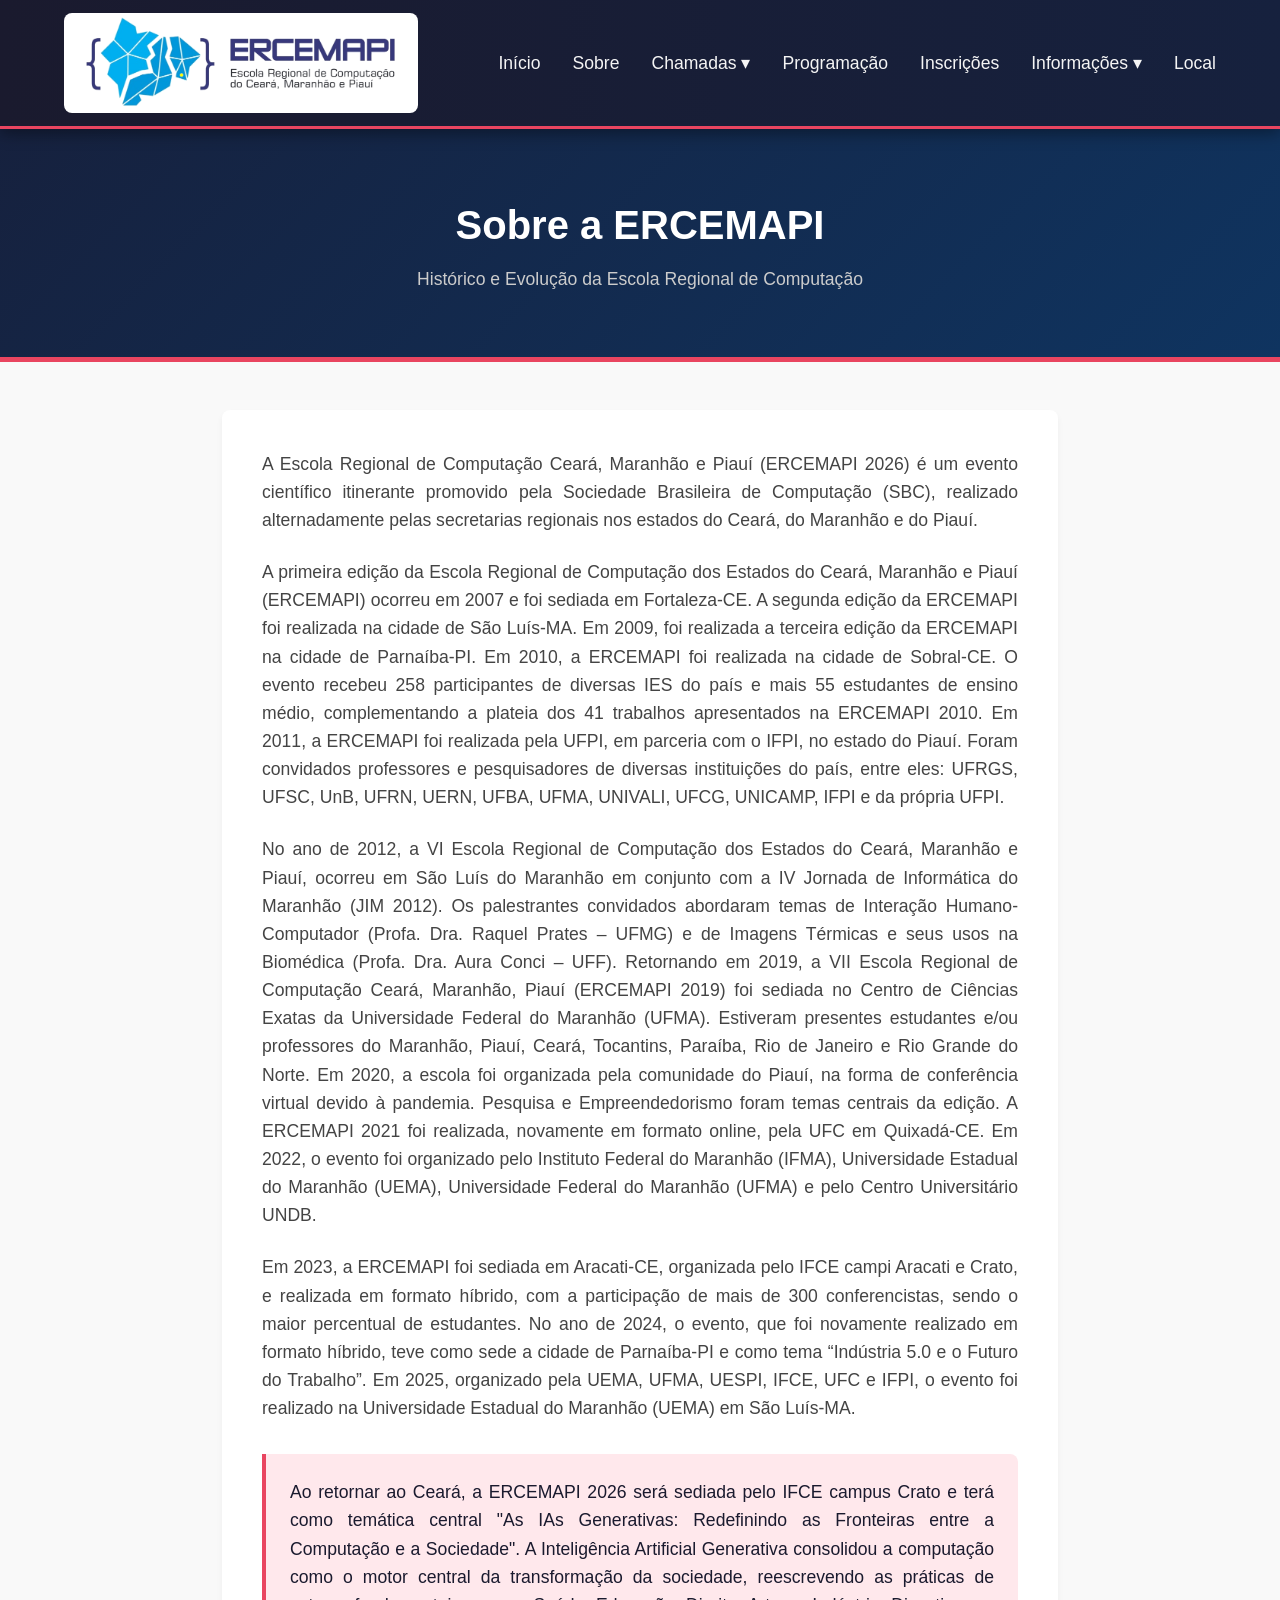
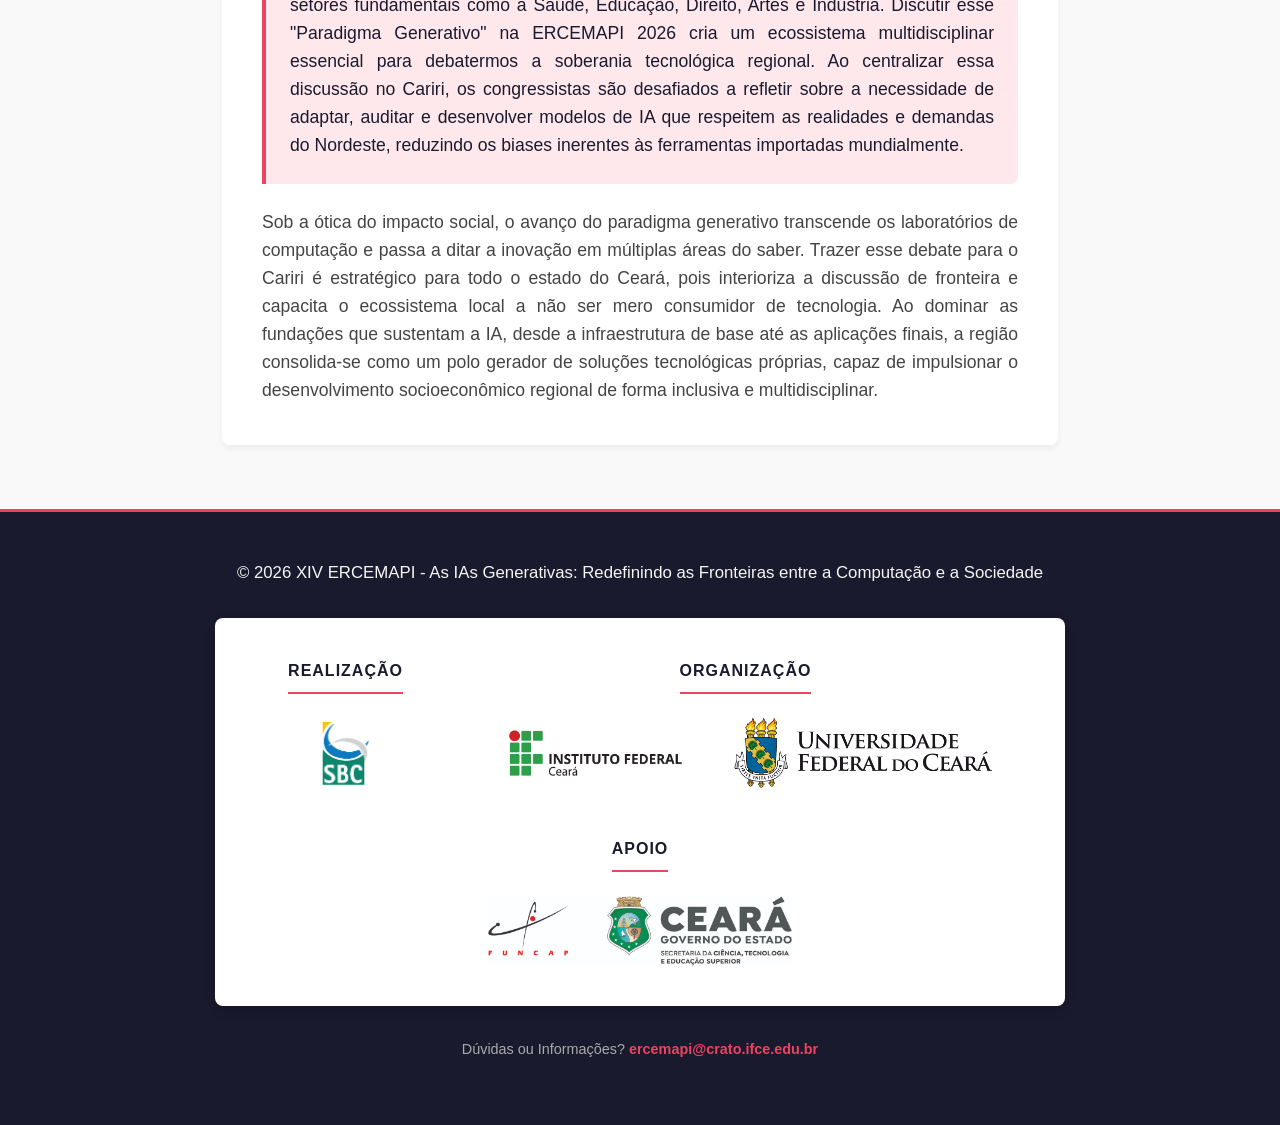
<file: a_ercemapi.html>
<!DOCTYPE html>
<html lang="pt-PT">
<head>
    <meta charset="UTF-8">
    <meta name="viewport" content="width=device-width, initial-scale=1.0">
    <title>A ERCEMAPI - XIV ERCEMAPI 2026</title>
    <style>
        :root { 
            --primary-color: #1a1a2e; 
            --secondary-color: #16213e; 
            --accent-color: #0f3460; 
            --highlight: #e94560; 
            --text-light: #f5f5f5; 
        }
        * { margin: 0; padding: 0; box-sizing: border-box; font-family: 'Segoe UI', Tahoma, Geneva, Verdana, sans-serif; }
        body { background-color: #f9f9f9; color: #333; line-height: 1.6; }
        
        .page-header { 
            background: linear-gradient(135deg, var(--secondary-color) 0%, var(--accent-color) 100%); 
            color: white; 
            text-align: center; 
            padding: 4rem 2rem; 
            border-bottom: 5px solid var(--highlight);
        }
        .page-header h1 { font-size: 2.5rem; margin-bottom: 0.5rem; }
        .page-header p { font-size: 1.1rem; color: #ccc; font-weight: 300; }
        
        .container { max-width: 900px; margin: 3rem auto; padding: 0 2rem; }
        
        .history-section { background: white; padding: 2.5rem; border-radius: 8px; box-shadow: 0 4px 6px rgba(0,0,0,0.05); }
        .history-section p { text-align: justify; margin-bottom: 1.5rem; font-size: 1.1rem; color: #444; }
        .history-section p:last-child { margin-bottom: 0; }
        
        /* Destaque para a edição atual */
        .edicao-atual { 
            background-color: #ffe8ec; 
            border-left: 4px solid var(--highlight); 
            padding: 1.5rem; 
            margin-top: 2rem;
            border-radius: 0 8px 8px 0;
        }
        .edicao-atual p { color: #1a1a2e; font-weight: 500; }
    </style>
</head>
<body>

    <div id="header-placeholder"></div>
    <script>
        fetch('header.html')
            .then(response => response.text())
            .then(data => {
                document.getElementById('header-placeholder').innerHTML = data;

                let currentPage = window.location.pathname.split('/').pop().split('.')[0];
                if (currentPage === "" || currentPage === "index") currentPage = "index";

                const links = document.querySelectorAll('#nav-links a');
                links.forEach(link => {
                    if (link.getAttribute('data-page') === currentPage) {
                        link.classList.add('active');
                    }
                });

                if (currentPage === "artigos" || currentPage === "minicursos") {
                    document.getElementById('menu-chamadas').classList.add('active');
                }
                if (currentPage === "comissao" || currentPage === "a_ercemapi") {
                    document.getElementById('menu-informacoes').classList.add('active');
                }
            });
    </script>

    <div class="page-header">
        <h1>Sobre a ERCEMAPI</h1>
        <p>Histórico e Evolução da Escola Regional de Computação</p>
    </div>

    <div class="container">
        <div class="history-section">
            <p>A Escola Regional de Computação Ceará, Maranhão e Piauí (ERCEMAPI 2026) é um evento científico itinerante promovido pela Sociedade Brasileira de Computação (SBC), realizado alternadamente pelas secretarias regionais nos estados do Ceará, do Maranhão e do Piauí.</p>
            
            <p>A primeira edição da Escola Regional de Computação dos Estados do Ceará, Maranhão e Piauí (ERCEMAPI) ocorreu em 2007 e foi sediada em Fortaleza-CE. A segunda edição da ERCEMAPI foi realizada na cidade de São Luís-MA. Em 2009, foi realizada a terceira edição da ERCEMAPI na cidade de Parnaíba-PI. Em 2010, a ERCEMAPI foi realizada na cidade de Sobral-CE. O evento recebeu 258 participantes de diversas IES do país e mais 55 estudantes de ensino médio, complementando a plateia dos 41 trabalhos apresentados na ERCEMAPI 2010. Em 2011, a ERCEMAPI foi realizada pela UFPI, em parceria com o IFPI, no estado do Piauí. Foram convidados professores e pesquisadores de diversas instituições do país, entre eles: UFRGS, UFSC, UnB, UFRN, UERN, UFBA, UFMA, UNIVALI, UFCG, UNICAMP, IFPI e da própria UFPI.</p>
            
            <p>No ano de 2012, a VI Escola Regional de Computação dos Estados do Ceará, Maranhão e Piauí, ocorreu em São Luís do Maranhão em conjunto com a IV Jornada de Informática do Maranhão (JIM 2012). Os palestrantes convidados abordaram temas de Interação Humano-Computador (Profa. Dra. Raquel Prates – UFMG) e de Imagens Térmicas e seus usos na Biomédica (Profa. Dra. Aura Conci – UFF). Retornando em 2019, a VII Escola Regional de Computação Ceará, Maranhão, Piauí (ERCEMAPI 2019) foi sediada no Centro de Ciências Exatas da Universidade Federal do Maranhão (UFMA). Estiveram presentes estudantes e/ou professores do Maranhão, Piauí, Ceará, Tocantins, Paraíba, Rio de Janeiro e Rio Grande do Norte. Em 2020, a escola foi organizada pela comunidade do Piauí, na forma de conferência virtual devido à pandemia. Pesquisa e Empreendedorismo foram temas centrais da edição. A ERCEMAPI 2021 foi realizada, novamente em formato online, pela UFC em Quixadá-CE. Em 2022, o evento foi organizado pelo Instituto Federal do Maranhão (IFMA), Universidade Estadual do Maranhão (UEMA), Universidade Federal do Maranhão (UFMA) e pelo Centro Universitário UNDB.</p>
            
            <p>Em 2023, a ERCEMAPI foi sediada em Aracati-CE, organizada pelo IFCE campi Aracati e Crato, e realizada em formato híbrido, com a participação de mais de 300 conferencistas, sendo o maior percentual de estudantes. No ano de 2024, o evento, que foi novamente realizado em formato híbrido, teve como sede a cidade de Parnaíba-PI e como tema “Indústria 5.0 e o Futuro do Trabalho”. Em 2025, organizado pela UEMA, UFMA, UESPI, IFCE, UFC e IFPI, o evento foi realizado na Universidade Estadual do Maranhão (UEMA) em São Luís-MA.</p>
            
            <div class="edicao-atual">
                <p>Ao retornar ao Ceará, a ERCEMAPI 2026 será sediada pelo IFCE campus Crato e terá como temática central "As IAs Generativas: Redefinindo as Fronteiras entre a Computação e a Sociedade". A Inteligência Artificial Generativa consolidou a computação como o motor central da transformação da sociedade, reescrevendo as práticas de setores fundamentais como a Saúde, Educação, Direito, Artes e Indústria. Discutir esse "Paradigma Generativo" na ERCEMAPI 2026 cria um ecossistema multidisciplinar essencial para debatermos a soberania tecnológica regional. Ao centralizar essa discussão no Cariri, os congressistas são desafiados a refletir sobre a necessidade de adaptar, auditar e desenvolver modelos de IA que respeitem as realidades e demandas do Nordeste, reduzindo os biases inerentes às ferramentas importadas mundialmente.</p>
            </div>
            
            <p style="margin-top: 1.5rem;">Sob a ótica do impacto social, o avanço do paradigma generativo transcende os laboratórios de computação e passa a ditar a inovação em múltiplas áreas do saber. Trazer esse debate para o Cariri é estratégico para todo o estado do Ceará, pois interioriza a discussão de fronteira e capacita o ecossistema local a não ser mero consumidor de tecnologia. Ao dominar as fundações que sustentam a IA, desde a infraestrutura de base até as aplicações finais, a região consolida-se como um polo gerador de soluções tecnológicas próprias, capaz de impulsionar o desenvolvimento socioeconômico regional de forma inclusiva e multidisciplinar.</p>
        </div>
    </div>

    <div id="footer-placeholder"></div>
    <script>
        fetch('footer.html')
            .then(response => response.text())
            .then(data => {
                document.getElementById('footer-placeholder').innerHTML = data;
            });
    </script>

</body>
</html>
</file>
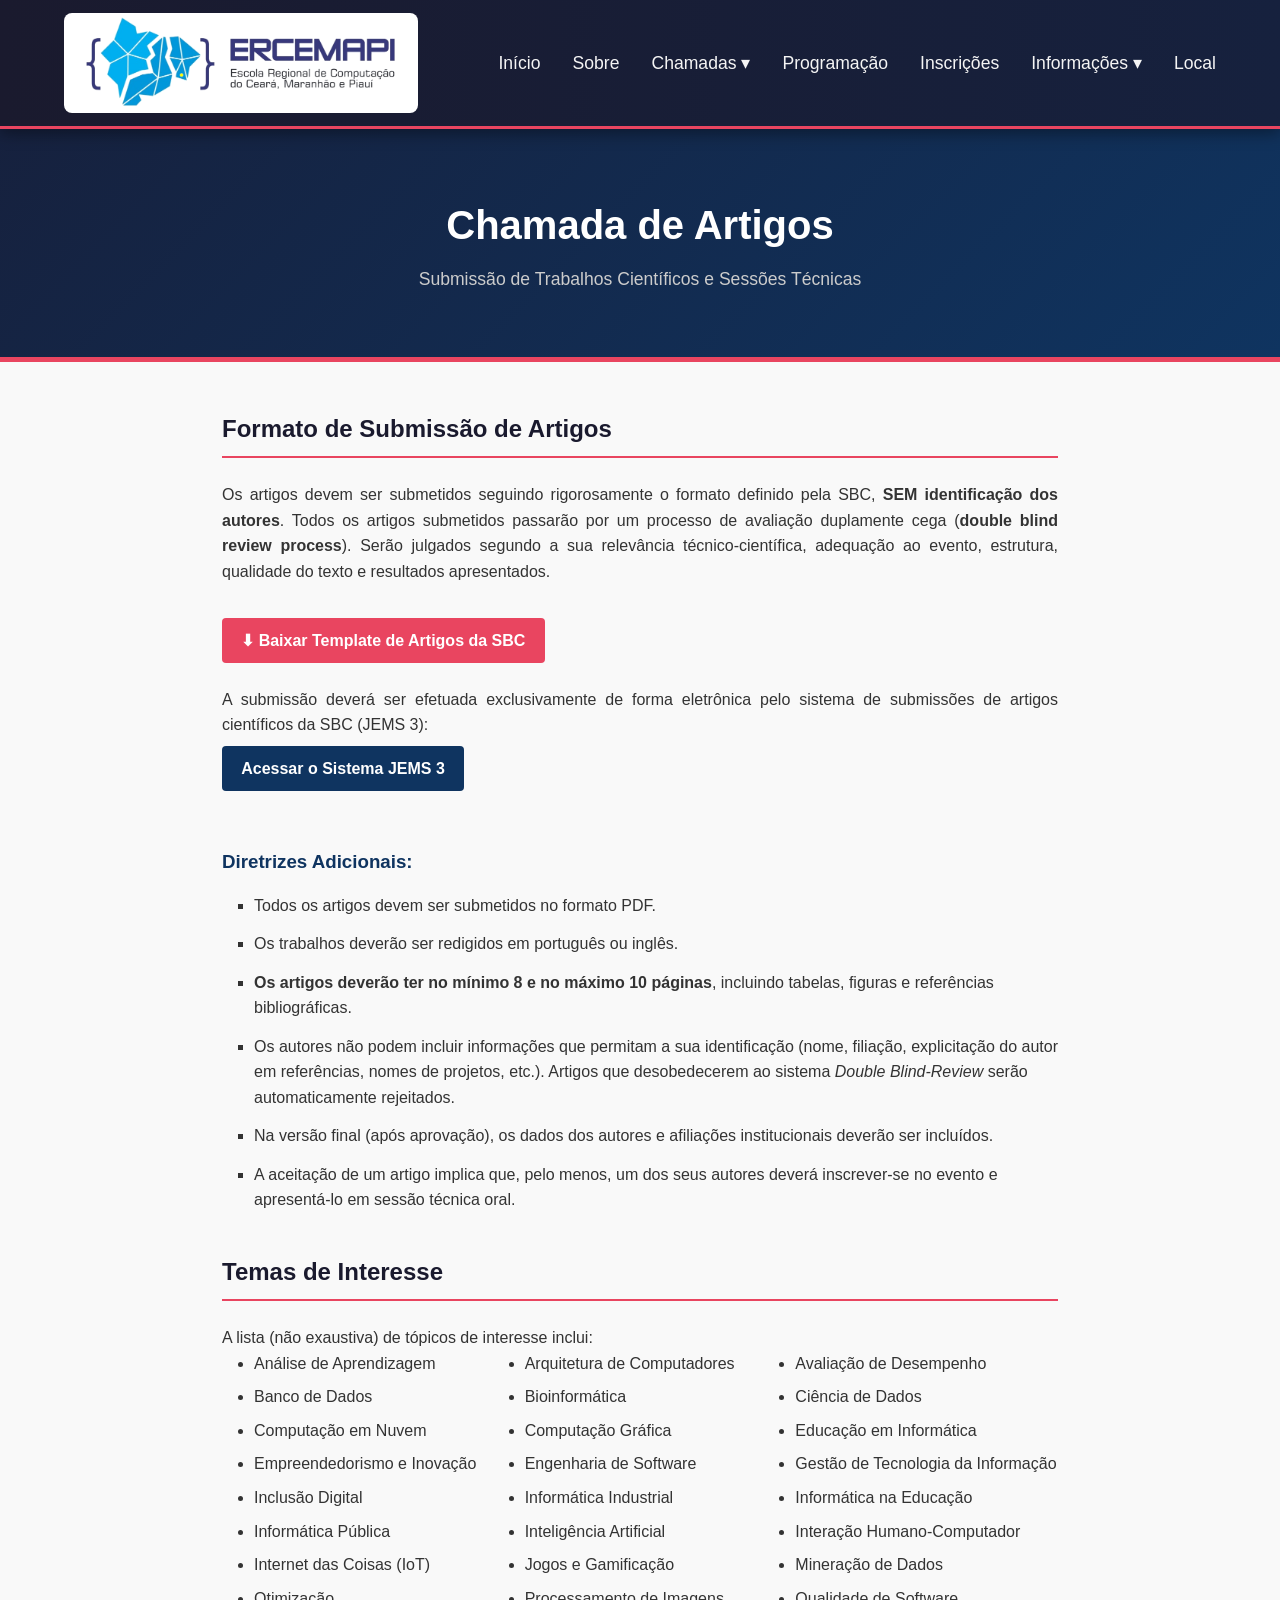
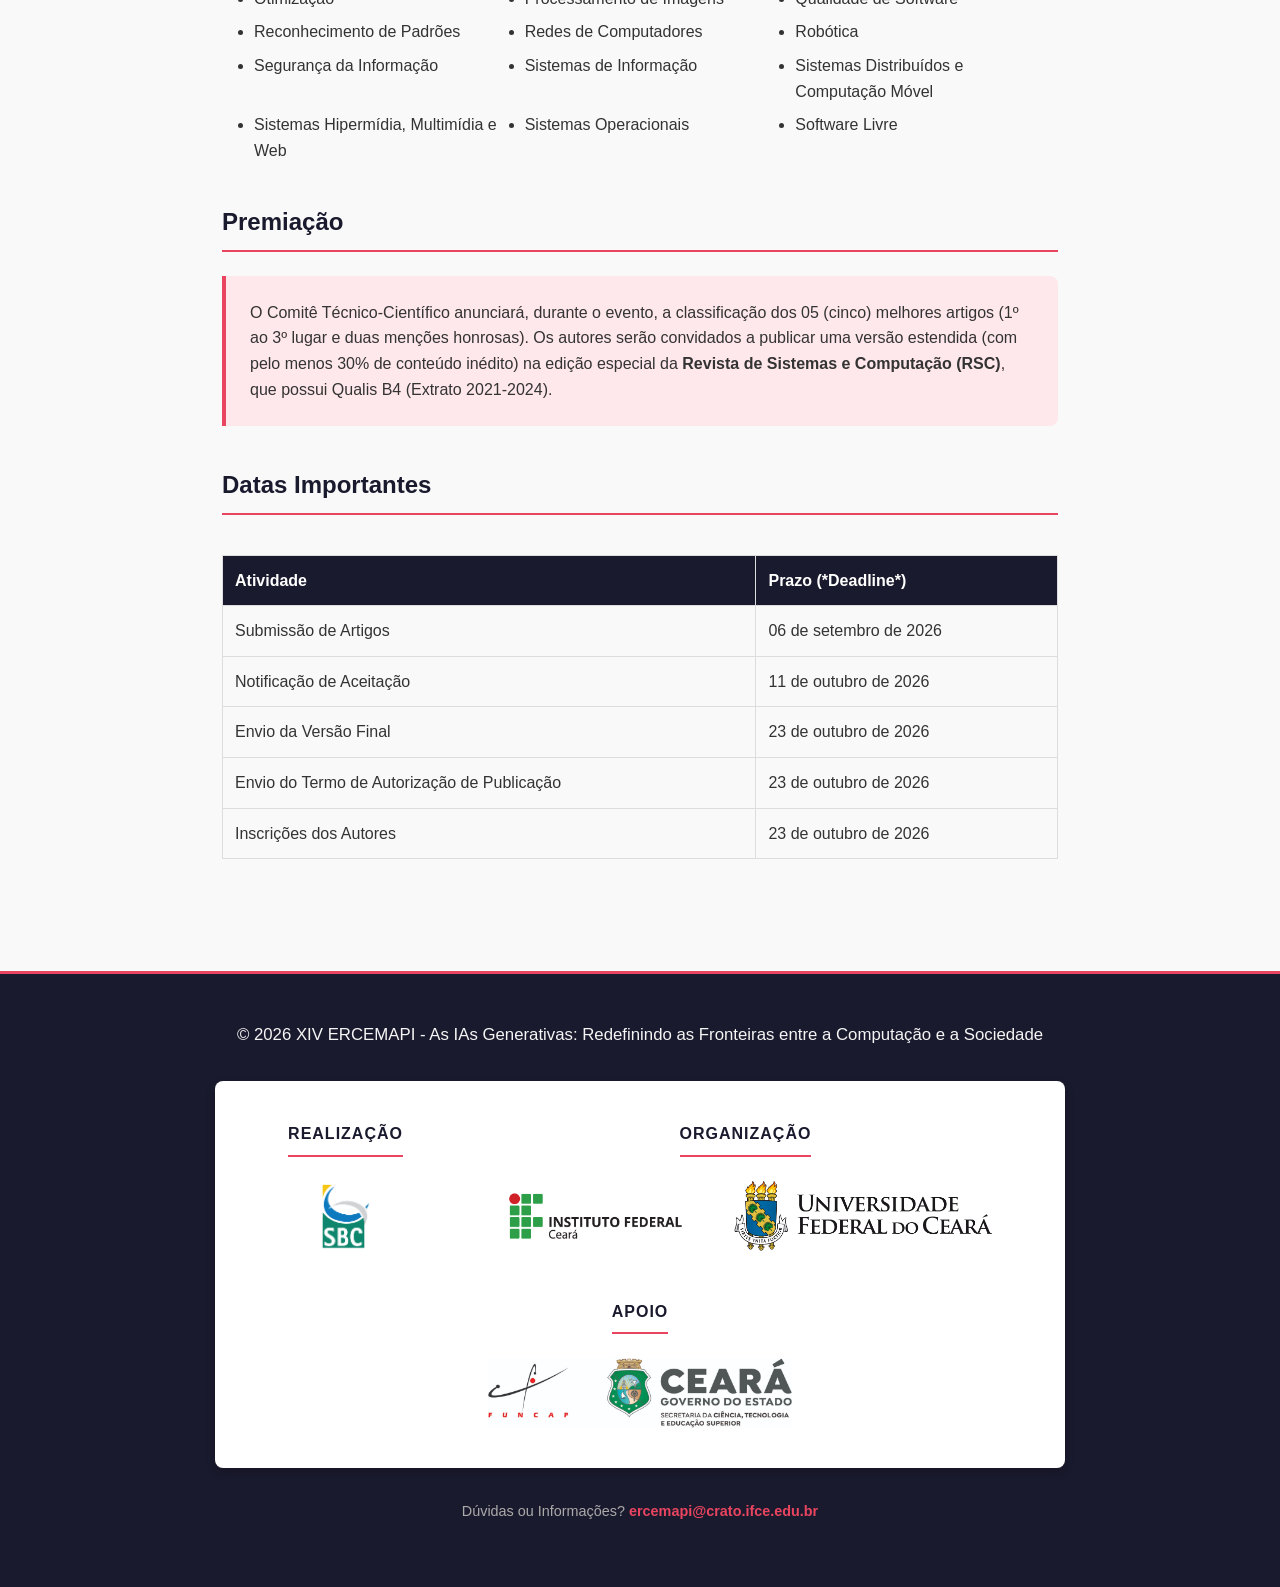
<file: artigos.html>
<!DOCTYPE html>
<html lang="pt-PT">
<head>
    <meta charset="UTF-8">
    <meta name="viewport" content="width=device-width, initial-scale=1.0">
    <title>Chamada de Artigos - XIV ERCEMAPI 2026</title>
    <style>
        :root { 
            --primary-color: #1a1a2e; 
            --secondary-color: #16213e; 
            --accent-color: #0f3460; 
            --highlight: #e94560; 
            --text-light: #f5f5f5; 
        }
        * { margin: 0; padding: 0; box-sizing: border-box; font-family: 'Segoe UI', Tahoma, Geneva, Verdana, sans-serif; }
        body { background-color: #f9f9f9; color: #333; line-height: 1.6; }
        
        .page-header { 
            background: linear-gradient(135deg, var(--secondary-color) 0%, var(--accent-color) 100%); 
            color: white; 
            text-align: center; 
            padding: 4rem 2rem; 
            border-bottom: 5px solid var(--highlight);
        }
        .page-header h1 { font-size: 2.5rem; margin-bottom: 0.5rem; }
        .page-header p { font-size: 1.1rem; color: #ccc; font-weight: 300; }
        
        .container { max-width: 900px; margin: 3rem auto; padding: 0 2rem; text-align: justify; }
        
        h2 { color: var(--primary-color); border-bottom: 2px solid var(--highlight); padding-bottom: 0.5rem; margin-top: 2.5rem; margin-bottom: 1.5rem; }
        h3 { color: var(--accent-color); margin-top: 2rem; margin-bottom: 1rem; }
        
        ul.regras, ul.temas { margin-left: 2rem; margin-bottom: 1.5rem; text-align: left; }
        ul.regras li { margin-bottom: 0.8rem; list-style-type: square; }
        ul.temas { display: grid; grid-template-columns: repeat(auto-fit, minmax(250px, 1fr)); gap: 0.5rem; list-style-type: disc; }
        
        .highlight-box { background-color: #ffe8ec; border-left: 4px solid var(--highlight); padding: 1.5rem; margin: 1.5rem 0; border-radius: 0 8px 8px 0; text-align: left;}
        
        .btn-link { display: inline-block; background-color: var(--highlight); color: white; padding: 0.6rem 1.2rem; text-decoration: none; border-radius: 4px; font-weight: 600; margin-top: 0.5rem; margin-bottom: 1.5rem; transition: 0.3s; }
        .btn-link:hover { background-color: #d13d56; }
        
        .tabela-datas { width: 100%; border-collapse: collapse; margin-top: 1rem; margin-bottom: 3rem;}
        .tabela-datas th, .tabela-datas td { border: 1px solid #ddd; padding: 12px; text-align: left; }
        .tabela-datas th { background-color: var(--primary-color); color: white; }
    </style>
</head>
<body>

    <div id="header-placeholder"></div>
    <script>
        fetch('header.html')
            .then(response => response.text())
            .then(data => {
                document.getElementById('header-placeholder').innerHTML = data;

                let currentPage = window.location.pathname.split('/').pop().split('.')[0];
                if (currentPage === "" || currentPage === "index") currentPage = "index";

                const links = document.querySelectorAll('#nav-links a');
                links.forEach(link => {
                    if (link.getAttribute('data-page') === currentPage) {
                        link.classList.add('active');
                    }
                });

                if (currentPage === "artigos" || currentPage === "minicursos") {
                    document.getElementById('menu-chamadas').classList.add('active');
                }
                if (currentPage === "comissao" || currentPage === "a_ercemapi" || currentPage === "sobre_crato") {
                    document.getElementById('menu-informacoes').classList.add('active');
                }
            });
    </script>

    <div class="page-header">
        <h1>Chamada de Artigos</h1>
        <p>Submissão de Trabalhos Científicos e Sessões Técnicas</p>
    </div>

    <div class="container">
        <h2>Formato de Submissão de Artigos</h2>
        <p>Os artigos devem ser submetidos seguindo rigorosamente o formato definido pela SBC, <strong>SEM identificação dos autores</strong>. Todos os artigos submetidos passarão por um processo de avaliação duplamente cega (<strong>double blind review process</strong>). Serão julgados segundo a sua relevância técnico-científica, adequação ao evento, estrutura, qualidade do texto e resultados apresentados.</p>
        
        <br>
        <a href="https://www.sbc.org.br/wp-content/uploads/2024/07/modelosparapublicaodeartigos.zip" target="_blank" class="btn-link">⬇ Baixar Template de Artigos da SBC</a>

        <p>A submissão deverá ser efetuada exclusivamente de forma eletrônica pelo sistema de submissões de artigos científicos da SBC (JEMS 3):</p>
        
        <a href="https://jems3.sbc.org.br/" target="_blank" class="btn-link" style="background-color: var(--accent-color);">Acessar o Sistema JEMS 3</a>

        <h3>Diretrizes Adicionais:</h3>
        <ul class="regras">
            <li>Todos os artigos devem ser submetidos no formato PDF.</li>
            <li>Os trabalhos deverão ser redigidos em português ou inglês.</li>
            <li><strong>Os artigos deverão ter no mínimo 8 e no máximo 10 páginas</strong>, incluindo tabelas, figuras e referências bibliográficas.</li>
            <li>Os autores não podem incluir informações que permitam a sua identificação (nome, filiação, explicitação do autor em referências, nomes de projetos, etc.). Artigos que desobedecerem ao sistema <em>Double Blind-Review</em> serão automaticamente rejeitados.</li>
            <li>Na versão final (após aprovação), os dados dos autores e afiliações institucionais deverão ser incluídos.</li>
            <li>A aceitação de um artigo implica que, pelo menos, um dos seus autores deverá inscrever-se no evento e apresentá-lo em sessão técnica oral.</li>
        </ul>

        <h2>Temas de Interesse</h2>
        <p>A lista (não exaustiva) de tópicos de interesse inclui:</p>
        <ul class="temas">
            <li>Análise de Aprendizagem</li>
            <li>Arquitetura de Computadores</li>
            <li>Avaliação de Desempenho</li>
            <li>Banco de Dados</li>
            <li>Bioinformática</li>
            <li>Ciência de Dados</li>
            <li>Computação em Nuvem</li>
            <li>Computação Gráfica</li>
            <li>Educação em Informática</li>
            <li>Empreendedorismo e Inovação</li>
            <li>Engenharia de Software</li>
            <li>Gestão de Tecnologia da Informação</li>
            <li>Inclusão Digital</li>
            <li>Informática Industrial</li>
            <li>Informática na Educação</li>
            <li>Informática Pública</li>
            <li>Inteligência Artificial</li>
            <li>Interação Humano-Computador</li>
            <li>Internet das Coisas (IoT)</li>
            <li>Jogos e Gamificação</li>
            <li>Mineração de Dados</li>
            <li>Otimização</li>
            <li>Processamento de Imagens</li>
            <li>Qualidade de Software</li>
            <li>Reconhecimento de Padrões</li>
            <li>Redes de Computadores</li>
            <li>Robótica</li>
            <li>Segurança da Informação</li>
            <li>Sistemas de Informação</li>
            <li>Sistemas Distribuídos e Computação Móvel</li>
            <li>Sistemas Hipermídia, Multimídia e Web</li>
            <li>Sistemas Operacionais</li>
            <li>Software Livre</li>
        </ul>

        <h2>Premiação</h2>
        <div class="highlight-box">
            O Comitê Técnico-Científico anunciará, durante o evento, a classificação dos 05 (cinco) melhores artigos (1º ao 3º lugar e duas menções honrosas). Os autores serão convidados a publicar uma versão estendida (com pelo menos 30% de conteúdo inédito) na edição especial da <strong>Revista de Sistemas e Computação (RSC)</strong>, que possui Qualis B4 (Extrato 2021-2024).
        </div>

        <h2>Datas Importantes</h2>
        <div style="overflow-x: auto;">
            <table class="tabela-datas">
                <tr>
                    <th>Atividade</th>
                    <th>Prazo (*Deadline*)</th>
                </tr>
                <tr>
                    <td>Submissão de Artigos</td>
                    <td>06 de setembro de 2026</td>
                </tr>
                <tr>
                    <td>Notificação de Aceitação</td>
                    <td>11 de outubro de 2026</td>
                </tr>
                <tr>
                    <td>Envio da Versão Final</td>
                    <td>23 de outubro de 2026</td>
                </tr>
                <tr>
                    <td>Envio do Termo de Autorização de Publicação</td>
                    <td>23 de outubro de 2026</td>
                </tr>
                <tr>
                    <td>Inscrições dos Autores</td>
                    <td>23 de outubro de 2026</td>
                </tr>
            </table>
        </div>
    </div>

    <div id="footer-placeholder"></div>
    <script>
        fetch('footer.html')
            .then(response => response.text())
            .then(data => {
                document.getElementById('footer-placeholder').innerHTML = data;
            });
    </script>

</body>
</html>
</file>
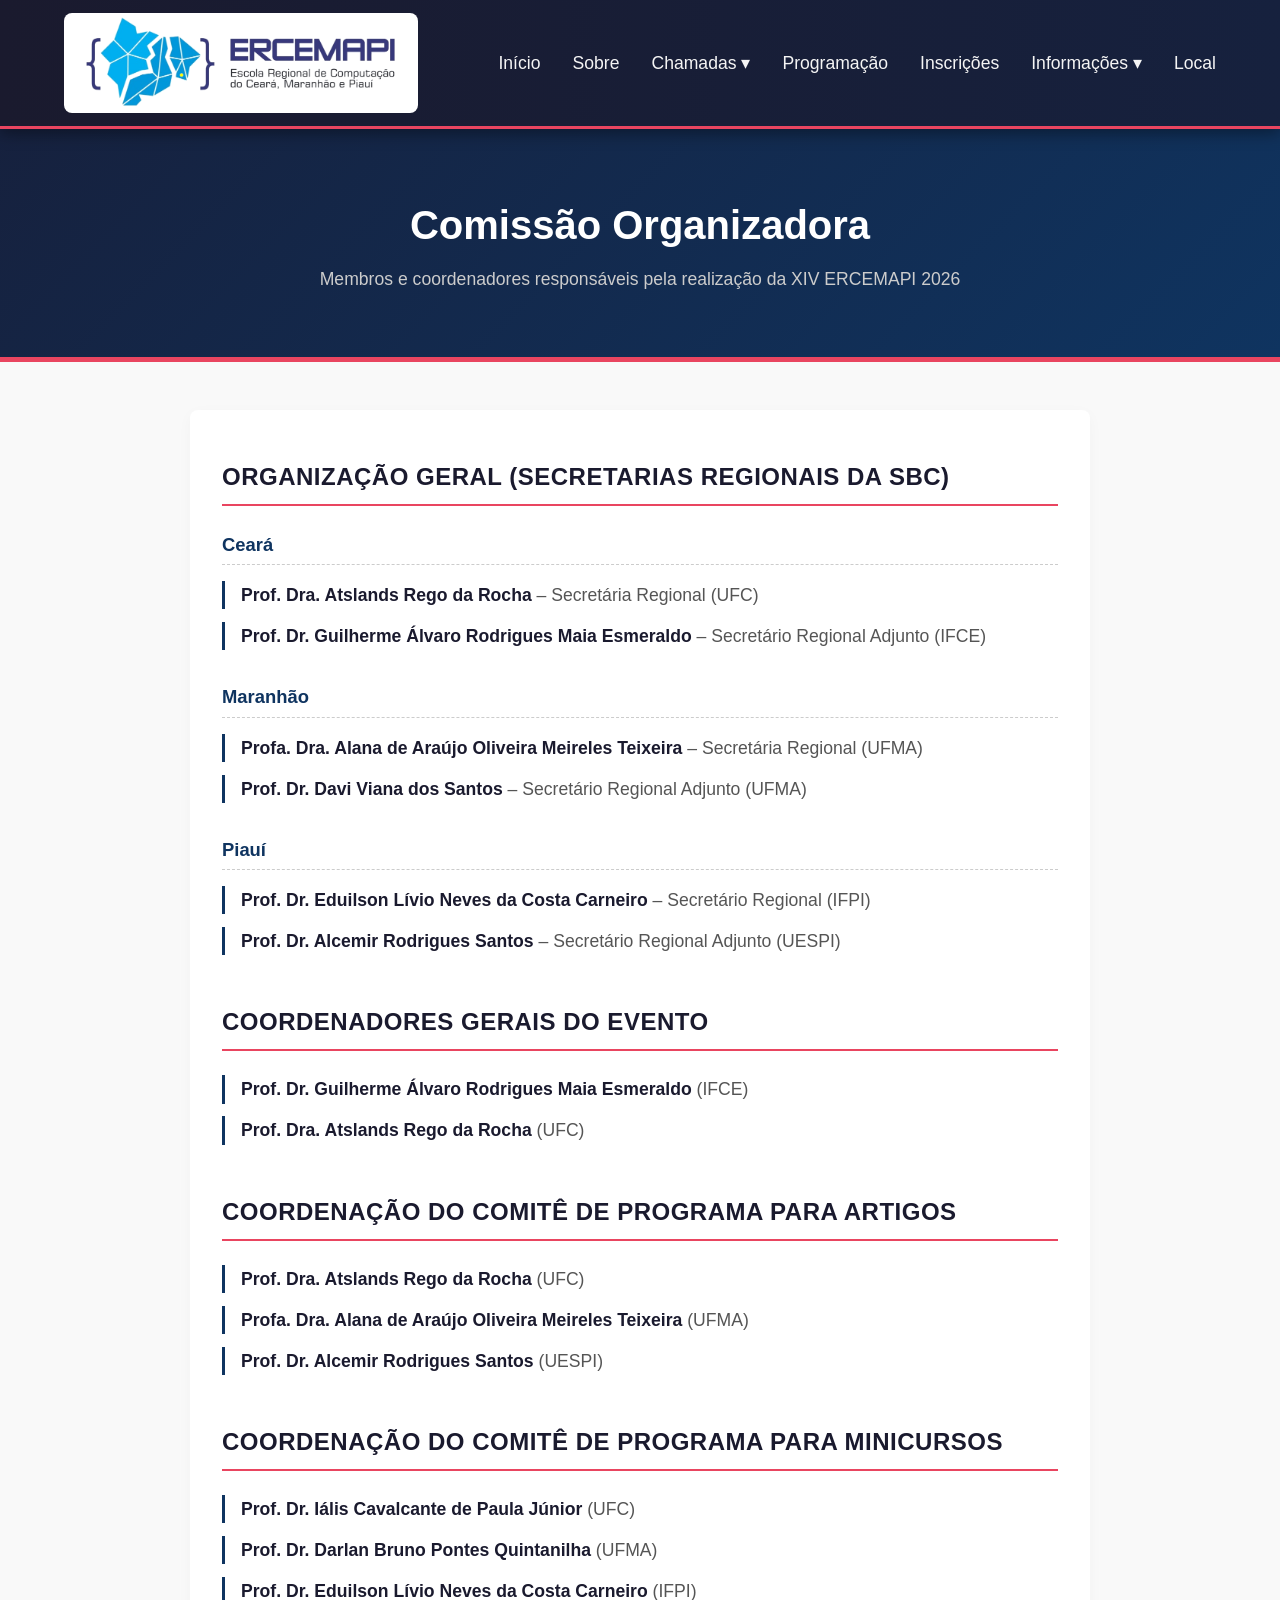
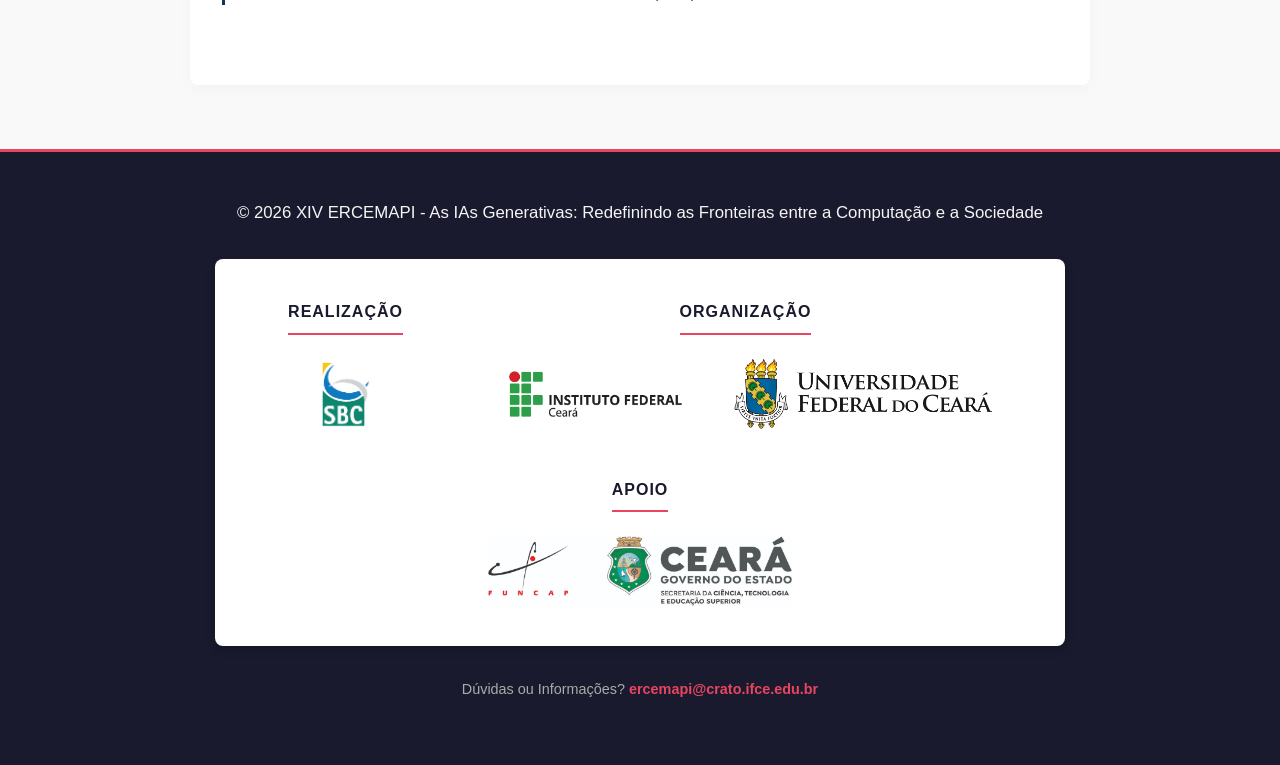
<file: comissao.html>
<!DOCTYPE html>
<html lang="pt-PT">
<head>
    <meta charset="UTF-8">
    <meta name="viewport" content="width=device-width, initial-scale=1.0">
    <title>Comissão Organizadora - XIV ERCEMAPI 2026</title>
    <style>
        :root { 
            --primary-color: #1a1a2e; 
            --secondary-color: #16213e; 
            --accent-color: #0f3460; 
            --highlight: #e94560; 
            --text-light: #f5f5f5; 
        }
        * { margin: 0; padding: 0; box-sizing: border-box; font-family: 'Segoe UI', Tahoma, Geneva, Verdana, sans-serif; }
        body { background-color: #f9f9f9; color: #333; line-height: 1.6; }
        
        .page-header { 
            background: linear-gradient(135deg, var(--secondary-color) 0%, var(--accent-color) 100%); 
            color: white; 
            text-align: center; 
            padding: 4rem 2rem; 
            border-bottom: 5px solid var(--highlight);
        }
        .page-header h1 { font-size: 2.5rem; margin-bottom: 0.5rem; }
        .page-header p { font-size: 1.1rem; color: #ccc; font-weight: 300; }
        
        .container { max-width: 900px; margin: 3rem auto; padding: 0 2rem; background: white; box-shadow: 0 4px 15px rgba(0,0,0,0.03); border-radius: 8px; padding-top: 3rem; padding-bottom: 3rem; }
        
        h2 { 
            color: var(--primary-color); 
            border-bottom: 2px solid var(--highlight); 
            padding-bottom: 0.5rem; 
            margin-top: 3rem; 
            margin-bottom: 1.5rem;
            font-size: 1.5rem;
            text-transform: uppercase;
            letter-spacing: 0.5px;
        }
        h2:first-of-type { margin-top: 0; }
        
        .sub-titulo-regional {
            color: var(--accent-color);
            font-size: 1.15rem;
            font-weight: bold;
            margin-top: 1.5rem;
            margin-bottom: 1rem;
            border-bottom: 1px dashed #ccc;
            padding-bottom: 0.3rem;
        }

        /* Nova estrutura de lista simples (sem cartões) */
        .comissao-list {
            list-style: none;
            margin-bottom: 2rem;
        }
        
        .comissao-list li {
            font-size: 1.1rem;
            color: #555;
            margin-bottom: 0.8rem;
            padding-left: 1rem;
            border-left: 3px solid var(--accent-color);
        }
        
        .comissao-list li strong {
            color: var(--primary-color);
            font-weight: 600;
        }
    </style>
</head>
<body>

    <div id="header-placeholder"></div>
    <script>
        fetch('header.html')
            .then(response => response.text())
            .then(data => {
                document.getElementById('header-placeholder').innerHTML = data;

                let currentPage = window.location.pathname.split('/').pop().split('.')[0];
                if (currentPage === "" || currentPage === "index") currentPage = "index";

                const links = document.querySelectorAll('#nav-links a');
                links.forEach(link => {
                    if (link.getAttribute('data-page') === currentPage) {
                        link.classList.add('active');
                    }
                });

                if (currentPage === "artigos" || currentPage === "minicursos") {
                    document.getElementById('menu-chamadas').classList.add('active');
                }
                if (currentPage === "comissao" || currentPage === "a_ercemapi" || currentPage === "sobre_crato") {
                    document.getElementById('menu-informacoes').classList.add('active');
                }
            });
    </script>

    <div class="page-header">
        <h1>Comissão Organizadora</h1>
        <p>Membros e coordenadores responsáveis pela realização da XIV ERCEMAPI 2026</p>
    </div>

    <div class="container">
        
        <h2>Organização Geral (Secretarias Regionais da SBC)</h2>
        
        <div class="sub-titulo-regional">Ceará</div>
        <ul class="comissao-list">
            <li><strong>Prof. Dra. Atslands Rego da Rocha</strong> – Secretária Regional (UFC)</li>
            <li><strong>Prof. Dr. Guilherme Álvaro Rodrigues Maia Esmeraldo</strong> – Secretário Regional Adjunto (IFCE)</li>
        </ul>

        <div class="sub-titulo-regional">Maranhão</div>
        <ul class="comissao-list">
            <li><strong>Profa. Dra. Alana de Araújo Oliveira Meireles Teixeira</strong> – Secretária Regional (UFMA)</li>
            <li><strong>Prof. Dr. Davi Viana dos Santos</strong> – Secretário Regional Adjunto (UFMA)</li>
        </ul>

        <div class="sub-titulo-regional">Piauí</div>
        <ul class="comissao-list">
            <li><strong>Prof. Dr. Eduilson Lívio Neves da Costa Carneiro</strong> – Secretário Regional (IFPI)</li>
            <li><strong>Prof. Dr. Alcemir Rodrigues Santos</strong> – Secretário Regional Adjunto (UESPI)</li>
        </ul>

        <h2>Coordenadores Gerais do Evento</h2>
        <ul class="comissao-list">
            <li><strong>Prof. Dr. Guilherme Álvaro Rodrigues Maia Esmeraldo</strong> (IFCE)</li>
            <li><strong>Prof. Dra. Atslands Rego da Rocha</strong> (UFC)</li>
        </ul>

        <h2>Coordenação do Comitê de Programa para Artigos</h2>
        <ul class="comissao-list">
            <li><strong>Prof. Dra. Atslands Rego da Rocha</strong> (UFC)</li>
            <li><strong>Profa. Dra. Alana de Araújo Oliveira Meireles Teixeira</strong> (UFMA)</li>
            <li><strong>Prof. Dr. Alcemir Rodrigues Santos</strong> (UESPI)</li>
        </ul>

        <h2>Coordenação do Comitê de Programa para Minicursos</h2>
        <ul class="comissao-list">
            <li><strong>Prof. Dr. Iális Cavalcante de Paula Júnior</strong> (UFC)</li>
            <li><strong>Prof. Dr. Darlan Bruno Pontes Quintanilha</strong> (UFMA)</li>
            <li><strong>Prof. Dr. Eduilson Lívio Neves da Costa Carneiro</strong> (IFPI)</li>
        </ul>

    </div>

    <div id="footer-placeholder"></div>
    <script>
        fetch('footer.html')
            .then(response => response.text())
            .then(data => {
                document.getElementById('footer-placeholder').innerHTML = data;
            });
    </script>

</body>
</html>
</file>
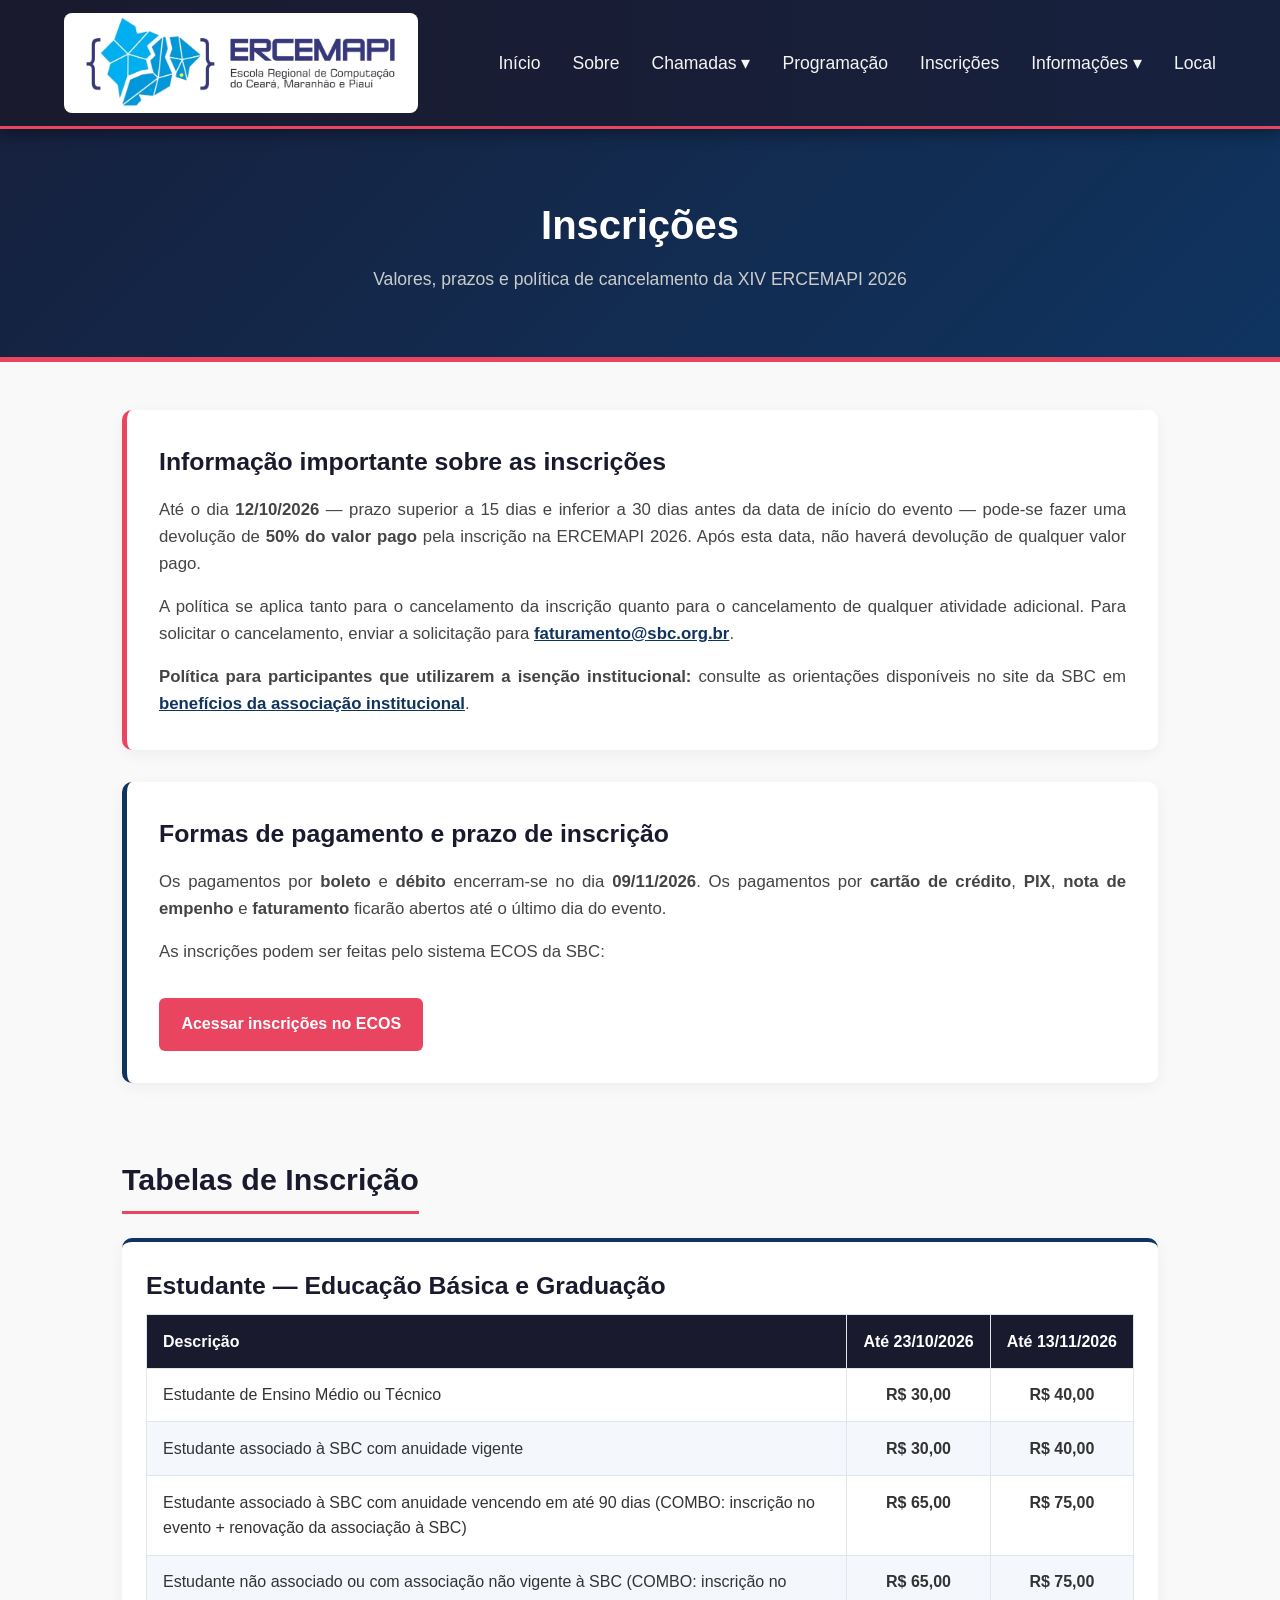
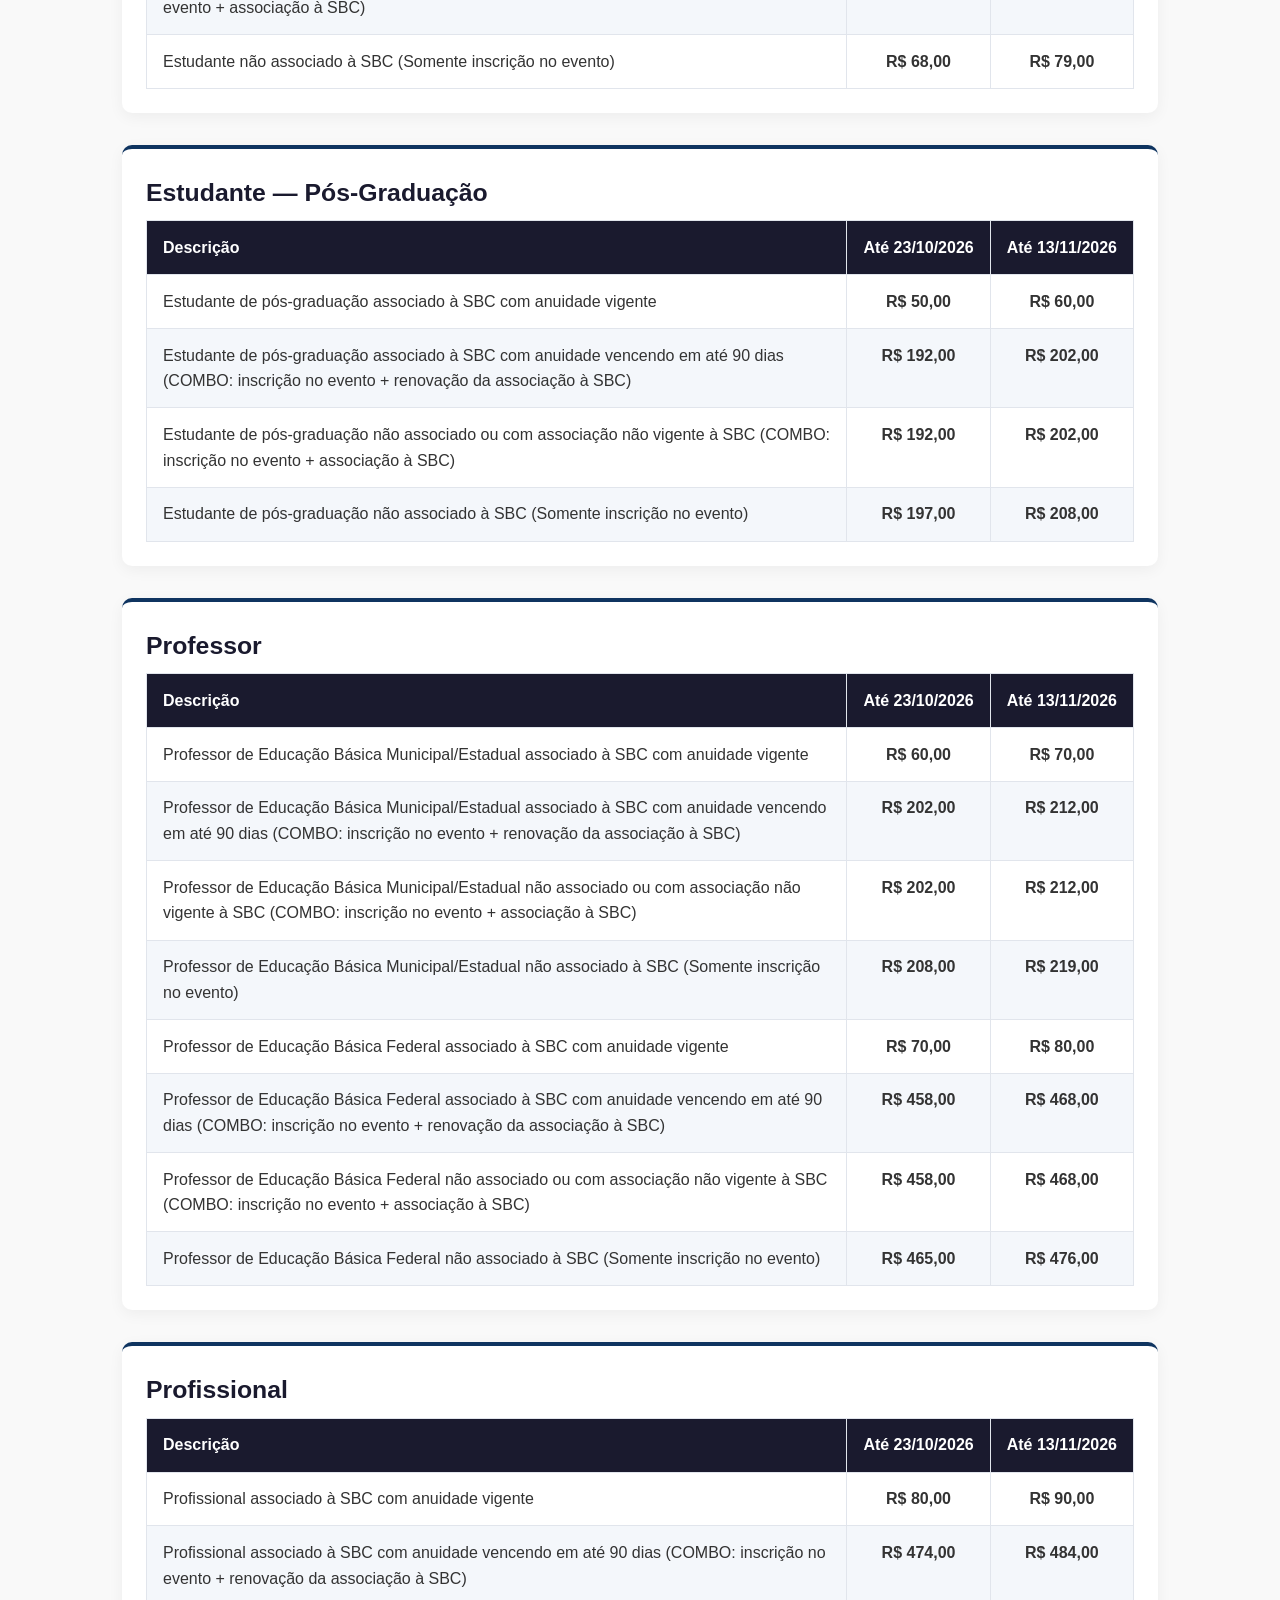
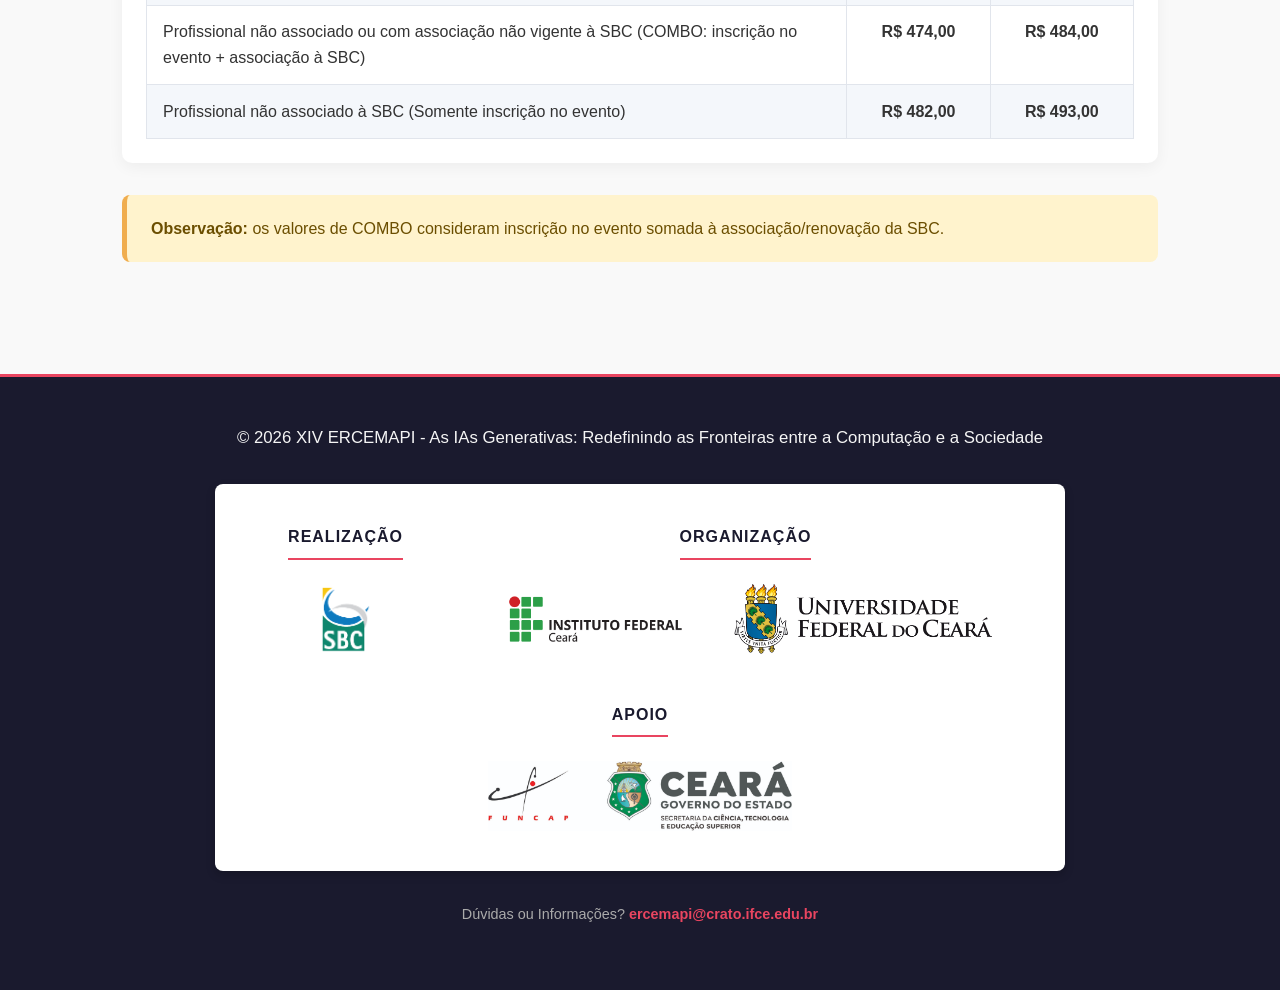
<file: inscricoes.html>
<!DOCTYPE html>
<html lang="pt-BR">
<head>
    <meta charset="UTF-8">
    <meta name="viewport" content="width=device-width, initial-scale=1.0">
    <title>Inscrições - XIV ERCEMAPI 2026</title>
    <style>
        :root {
            --primary-color: #1a1a2e;
            --secondary-color: #16213e;
            --accent-color: #0f3460;
            --highlight: #e94560;
            --text-light: #f5f5f5;
            --muted-text: #666;
            --border-color: #e1e5ec;
            --soft-bg: #f4f7fb;
        }

        * { margin: 0; padding: 0; box-sizing: border-box; font-family: 'Segoe UI', Tahoma, Geneva, Verdana, sans-serif; }
        body { background-color: #f9f9f9; color: #333; line-height: 1.6; min-height: 100vh; display: flex; flex-direction: column; }

        .page-header {
            background: linear-gradient(135deg, var(--secondary-color) 0%, var(--accent-color) 100%);
            color: white;
            text-align: center;
            padding: 4rem 2rem;
            border-bottom: 5px solid var(--highlight);
        }
        .page-header h1 { font-size: 2.5rem; margin-bottom: 0.5rem; }
        .page-header p { font-size: 1.1rem; color: #ccc; font-weight: 300; }

        .container {
            width: 100%;
            max-width: 1100px;
            margin: 0 auto;
            padding: 3rem 2rem 1rem;
            flex: 1;
        }

        .info-box,
        .registration-box,
        .payment-box {
            background: white;
            border-radius: 10px;
            box-shadow: 0 4px 15px rgba(0,0,0,0.05);
            margin-bottom: 2rem;
            overflow: hidden;
        }

        .info-box {
            border-left: 5px solid var(--highlight);
            padding: 2rem;
        }
        .info-box h2,
        .payment-box h2,
        .registration-box h2 {
            color: var(--primary-color);
            margin-bottom: 1rem;
            font-size: 1.55rem;
        }
        .info-box p,
        .payment-box p {
            color: #444;
            font-size: 1.05rem;
            margin-bottom: 1rem;
            text-align: justify;
        }
        .info-box p:last-child,
        .payment-box p:last-child { margin-bottom: 0; }

        .payment-box {
            padding: 2rem;
            border-left: 5px solid var(--accent-color);
        }

        .btn-registration {
            display: inline-block;
            margin-top: 1rem;
            padding: 0.85rem 1.4rem;
            background: var(--highlight);
            color: white;
            text-decoration: none;
            border-radius: 6px;
            font-weight: 700;
            transition: background 0.3s ease, transform 0.2s ease;
        }
        .btn-registration:hover {
            background: #d13d56;
            transform: translateY(-2px);
        }

        a {
            color: var(--accent-color);
            font-weight: 600;
        }
        a:hover { color: var(--highlight); }

        .section-title {
            color: var(--primary-color);
            font-size: 1.9rem;
            margin: 2.5rem 0 1.5rem;
            padding-bottom: 0.5rem;
            border-bottom: 3px solid var(--highlight);
            display: inline-block;
        }

        .registration-box {
            border-top: 4px solid var(--accent-color);
        }
        .registration-box h2 {
            padding: 1.5rem 1.5rem 0;
            margin-bottom: 0.5rem;
        }
        .table-note {
            padding: 0 1.5rem 1rem;
            color: var(--muted-text);
            font-size: 0.95rem;
        }
        .table-wrapper {
            width: 100%;
            overflow-x: auto;
            padding: 0 1.5rem 1.5rem;
        }
        table {
            width: 100%;
            min-width: 720px;
            border-collapse: collapse;
            background: white;
        }
        th, td {
            border: 1px solid var(--border-color);
            padding: 0.85rem 1rem;
            text-align: left;
            vertical-align: top;
        }
        th {
            background: var(--primary-color);
            color: white;
            font-weight: 700;
        }
        td.value,
        th.value {
            text-align: center;
            white-space: nowrap;
            font-weight: 700;
        }
        tbody tr:nth-child(even) { background: var(--soft-bg); }
        tbody tr:hover { background: #fff4f6; }

        .final-note {
            background: #fff3cd;
            border-left: 5px solid #f0ad4e;
            color: #6b4e00;
            padding: 1.3rem 1.5rem;
            border-radius: 8px;
            margin: 2rem 0;
        }

        @media (max-width: 768px) {
            .page-header { padding: 3rem 1.5rem; }
            .page-header h1 { font-size: 2rem; }
            .container { padding: 2rem 1rem 1rem; }
            .info-box,
            .payment-box { padding: 1.5rem; }
            .registration-box h2 { padding: 1.3rem 1rem 0; }
            .table-note { padding: 0 1rem 1rem; }
            .table-wrapper { padding: 0 1rem 1.2rem; }
            table { min-width: 680px; }
            th, td { padding: 0.75rem; }
        }
    </style>
</head>
<body>

    <div id="header-placeholder"></div>
    <script>
        fetch('header.html')
            .then(response => response.text())
            .then(data => {
                document.getElementById('header-placeholder').innerHTML = data;

                let currentPage = window.location.pathname.split('/').pop().split('.')[0];
                if (currentPage === "" || currentPage === "index") currentPage = "index";

                const links = document.querySelectorAll('#nav-links a');
                links.forEach(link => {
                    if (link.getAttribute('data-page') === currentPage) {
                        link.classList.add('active');
                    }
                });

                if (currentPage === "artigos" || currentPage === "minicursos") {
                    document.getElementById('menu-chamadas').classList.add('active');
                }
                if (currentPage === "comissao" || currentPage === "a_ercemapi" || currentPage === "sobre_crato") {
                    document.getElementById('menu-informacoes').classList.add('active');
                }
            });
    </script>

    <div class="page-header">
        <h1>Inscrições</h1>
        <p>Valores, prazos e política de cancelamento da XIV ERCEMAPI 2026</p>
    </div>

    <main class="container">
        <section class="info-box">
            <h2>Informação importante sobre as inscrições</h2>
            <p>Até o dia <strong>12/10/2026</strong> — prazo superior a 15 dias e inferior a 30 dias antes da data de início do evento — pode-se fazer uma devolução de <strong>50% do valor pago</strong> pela inscrição na ERCEMAPI 2026. Após esta data, não haverá devolução de qualquer valor pago.</p>
            <p>A política se aplica tanto para o cancelamento da inscrição quanto para o cancelamento de qualquer atividade adicional. Para solicitar o cancelamento, enviar a solicitação para <a href="mailto:faturamento@sbc.org.br">faturamento@sbc.org.br</a>.</p>
            <p><strong>Política para participantes que utilizarem a isenção institucional:</strong> consulte as orientações disponíveis no site da SBC em <a href="https://www.sbc.org.br/associe-se/#beneficios" target="_blank" rel="noopener noreferrer">benefícios da associação institucional</a>.</p>
        </section>

        <section class="payment-box">
            <h2>Formas de pagamento e prazo de inscrição</h2>
            <p>Os pagamentos por <strong>boleto</strong> e <strong>débito</strong> encerram-se no dia <strong>09/11/2026</strong>. Os pagamentos por <strong>cartão de crédito</strong>, <strong>PIX</strong>, <strong>nota de empenho</strong> e <strong>faturamento</strong> ficarão abertos até o último dia do evento.</p>
            <p>As inscrições podem ser feitas pelo sistema ECOS da SBC:</p>
            <a class="btn-registration" href="https://centraldesistemas.sbc.org.br/ecos/ercemapi2026" target="_blank" rel="noopener noreferrer">Acessar inscrições no ECOS</a>
        </section>

        <h2 class="section-title">Tabelas de Inscrição</h2>

        <section class="registration-box">
            <h2>Estudante — Educação Básica e Graduação</h2>
            
            <div class="table-wrapper">
                <table>
                    <thead>
                        <tr>
                            <th>Descrição</th>
                            <th class="value">Até 23/10/2026</th>
                            <th class="value">Até 13/11/2026</th>
                        </tr>
                    </thead>
                    <tbody>
                        <tr>
                            <td>Estudante de Ensino Médio ou Técnico</td>
                            <td class="value">R$ 30,00</td>
                            <td class="value">R$ 40,00</td>
                        </tr>
                        <tr>
                            <td>Estudante associado à SBC com anuidade vigente</td>
                            <td class="value">R$ 30,00</td>
                            <td class="value">R$ 40,00</td>
                        </tr>
                        <tr>
                            <td>Estudante associado à SBC com anuidade vencendo em até 90 dias (COMBO: inscrição no evento + renovação da associação à SBC)</td>
                            <td class="value">R$ 65,00</td>
                            <td class="value">R$ 75,00</td>
                        </tr>
                        <tr>
                            <td>Estudante não associado ou com associação não vigente à SBC (COMBO: inscrição no evento + associação à SBC)</td>
                            <td class="value">R$ 65,00</td>
                            <td class="value">R$ 75,00</td>
                        </tr>
                        <tr>
                            <td>Estudante não associado à SBC (Somente inscrição no evento)</td>
                            <td class="value">R$ 68,00</td>
                            <td class="value">R$ 79,00</td>
                        </tr>
                    </tbody>
                </table>
            </div>
        </section>

        <section class="registration-box">
            <h2>Estudante — Pós-Graduação</h2>
            <div class="table-wrapper">
                <table>
                    <thead>
                        <tr>
                            <th>Descrição</th>
                            <th class="value">Até 23/10/2026</th>
                            <th class="value">Até 13/11/2026</th>
                        </tr>
                    </thead>
                    <tbody>
                        <tr>
                            <td>Estudante de pós-graduação associado à SBC com anuidade vigente</td>
                            <td class="value">R$ 50,00</td>
                            <td class="value">R$ 60,00</td>
                        </tr>
                        <tr>
                            <td>Estudante de pós-graduação associado à SBC com anuidade vencendo em até 90 dias (COMBO: inscrição no evento + renovação da associação à SBC)</td>
                            <td class="value">R$ 192,00</td>
                            <td class="value">R$ 202,00</td>
                        </tr>
                        <tr>
                            <td>Estudante de pós-graduação não associado ou com associação não vigente à SBC (COMBO: inscrição no evento + associação à SBC)</td>
                            <td class="value">R$ 192,00</td>
                            <td class="value">R$ 202,00</td>
                        </tr>
                        <tr>
                            <td>Estudante de pós-graduação não associado à SBC (Somente inscrição no evento)</td>
                            <td class="value">R$ 197,00</td>
                            <td class="value">R$ 208,00</td>
                        </tr>
                    </tbody>
                </table>
            </div>
        </section>

        <section class="registration-box">
            <h2>Professor</h2>
            <div class="table-wrapper">
                <table>
                    <thead>
                        <tr>
                            <th>Descrição</th>
                            <th class="value">Até 23/10/2026</th>
                            <th class="value">Até 13/11/2026</th>
                        </tr>
                    </thead>
                    <tbody>
                        <tr>
                            <td>Professor de Educação Básica Municipal/Estadual associado à SBC com anuidade vigente</td>
                            <td class="value">R$ 60,00</td>
                            <td class="value">R$ 70,00</td>
                        </tr>
                        <tr>
                            <td>Professor de Educação Básica Municipal/Estadual associado à SBC com anuidade vencendo em até 90 dias (COMBO: inscrição no evento + renovação da associação à SBC)</td>
                            <td class="value">R$ 202,00</td>
                            <td class="value">R$ 212,00</td>
                        </tr>
                        <tr>
                            <td>Professor de Educação Básica Municipal/Estadual não associado ou com associação não vigente à SBC (COMBO: inscrição no evento + associação à SBC)</td>
                            <td class="value">R$ 202,00</td>
                            <td class="value">R$ 212,00</td>
                        </tr>
                        <tr>
                            <td>Professor de Educação Básica Municipal/Estadual não associado à SBC (Somente inscrição no evento)</td>
                            <td class="value">R$ 208,00</td>
                            <td class="value">R$ 219,00</td>
                        </tr>
                        <tr>
                            <td>Professor de Educação Básica Federal associado à SBC com anuidade vigente</td>
                            <td class="value">R$ 70,00</td>
                            <td class="value">R$ 80,00</td>
                        </tr>
                        <tr>
                            <td>Professor de Educação Básica Federal associado à SBC com anuidade vencendo em até 90 dias (COMBO: inscrição no evento + renovação da associação à SBC)</td>
                            <td class="value">R$ 458,00</td>
                            <td class="value">R$ 468,00</td>
                        </tr>
                        <tr>
                            <td>Professor de Educação Básica Federal não associado ou com associação não vigente à SBC (COMBO: inscrição no evento + associação à SBC)</td>
                            <td class="value">R$ 458,00</td>
                            <td class="value">R$ 468,00</td>
                        </tr>
                        <tr>
                            <td>Professor de Educação Básica Federal não associado à SBC (Somente inscrição no evento)</td>
                            <td class="value">R$ 465,00</td>
                            <td class="value">R$ 476,00</td>
                        </tr>
                    </tbody>
                </table>
            </div>
        </section>

        <section class="registration-box">
            <h2>Profissional</h2>
            <div class="table-wrapper">
                <table>
                    <thead>
                        <tr>
                            <th>Descrição</th>
                            <th class="value">Até 23/10/2026</th>
                            <th class="value">Até 13/11/2026</th>
                        </tr>
                    </thead>
                    <tbody>
                        <tr>
                            <td>Profissional associado à SBC com anuidade vigente</td>
                            <td class="value">R$ 80,00</td>
                            <td class="value">R$ 90,00</td>
                        </tr>
                        <tr>
                            <td>Profissional associado à SBC com anuidade vencendo em até 90 dias (COMBO: inscrição no evento + renovação da associação à SBC)</td>
                            <td class="value">R$ 474,00</td>
                            <td class="value">R$ 484,00</td>
                        </tr>
                        <tr>
                            <td>Profissional não associado ou com associação não vigente à SBC (COMBO: inscrição no evento + associação à SBC)</td>
                            <td class="value">R$ 474,00</td>
                            <td class="value">R$ 484,00</td>
                        </tr>
                        <tr>
                            <td>Profissional não associado à SBC (Somente inscrição no evento)</td>
                            <td class="value">R$ 482,00</td>
                            <td class="value">R$ 493,00</td>
                        </tr>
                    </tbody>
                </table>
            </div>
        </section>

        <div class="final-note">
            <strong>Observação:</strong> os valores de COMBO consideram inscrição no evento somada à associação/renovação da SBC.
        </div>
    </main>

    <div id="footer-placeholder"></div>
    <script>
        fetch('footer.html')
            .then(response => response.text())
            .then(data => {
                document.getElementById('footer-placeholder').innerHTML = data;
            });
    </script>

</body>
</html>
</file>
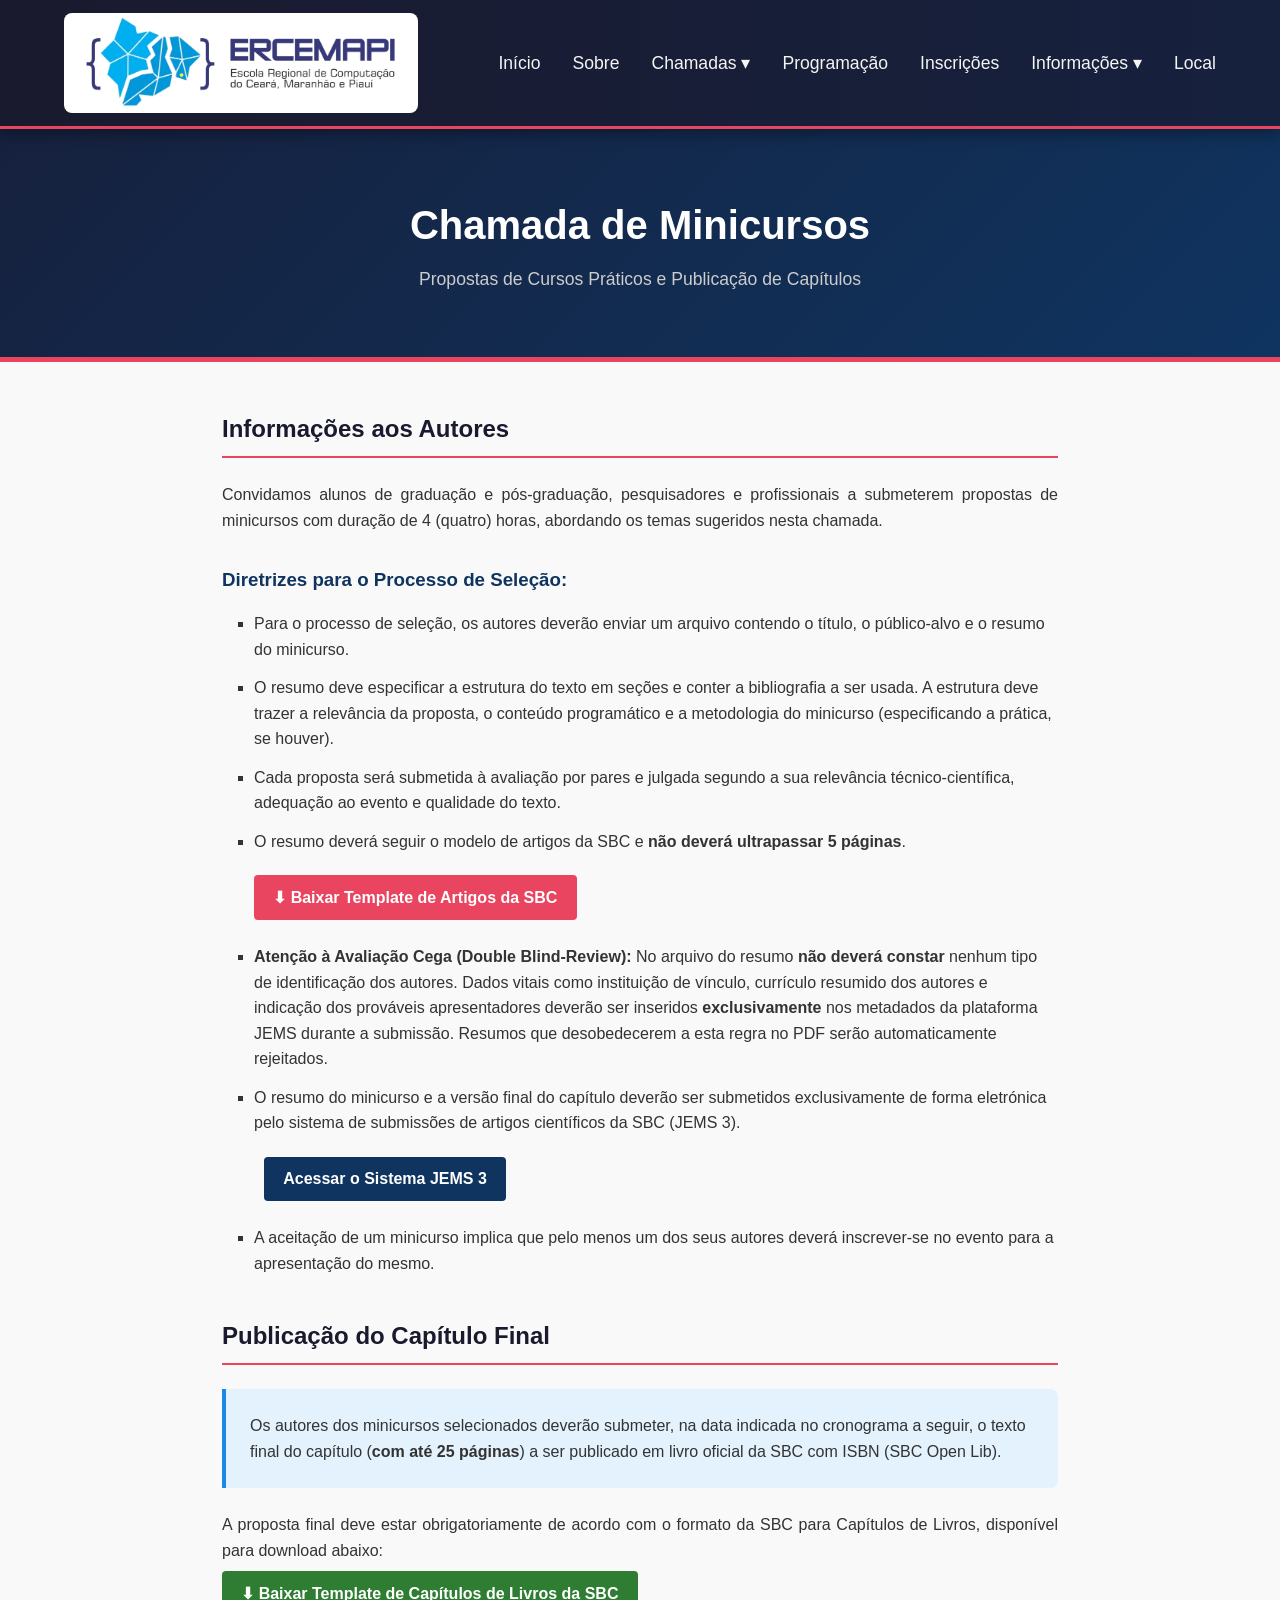
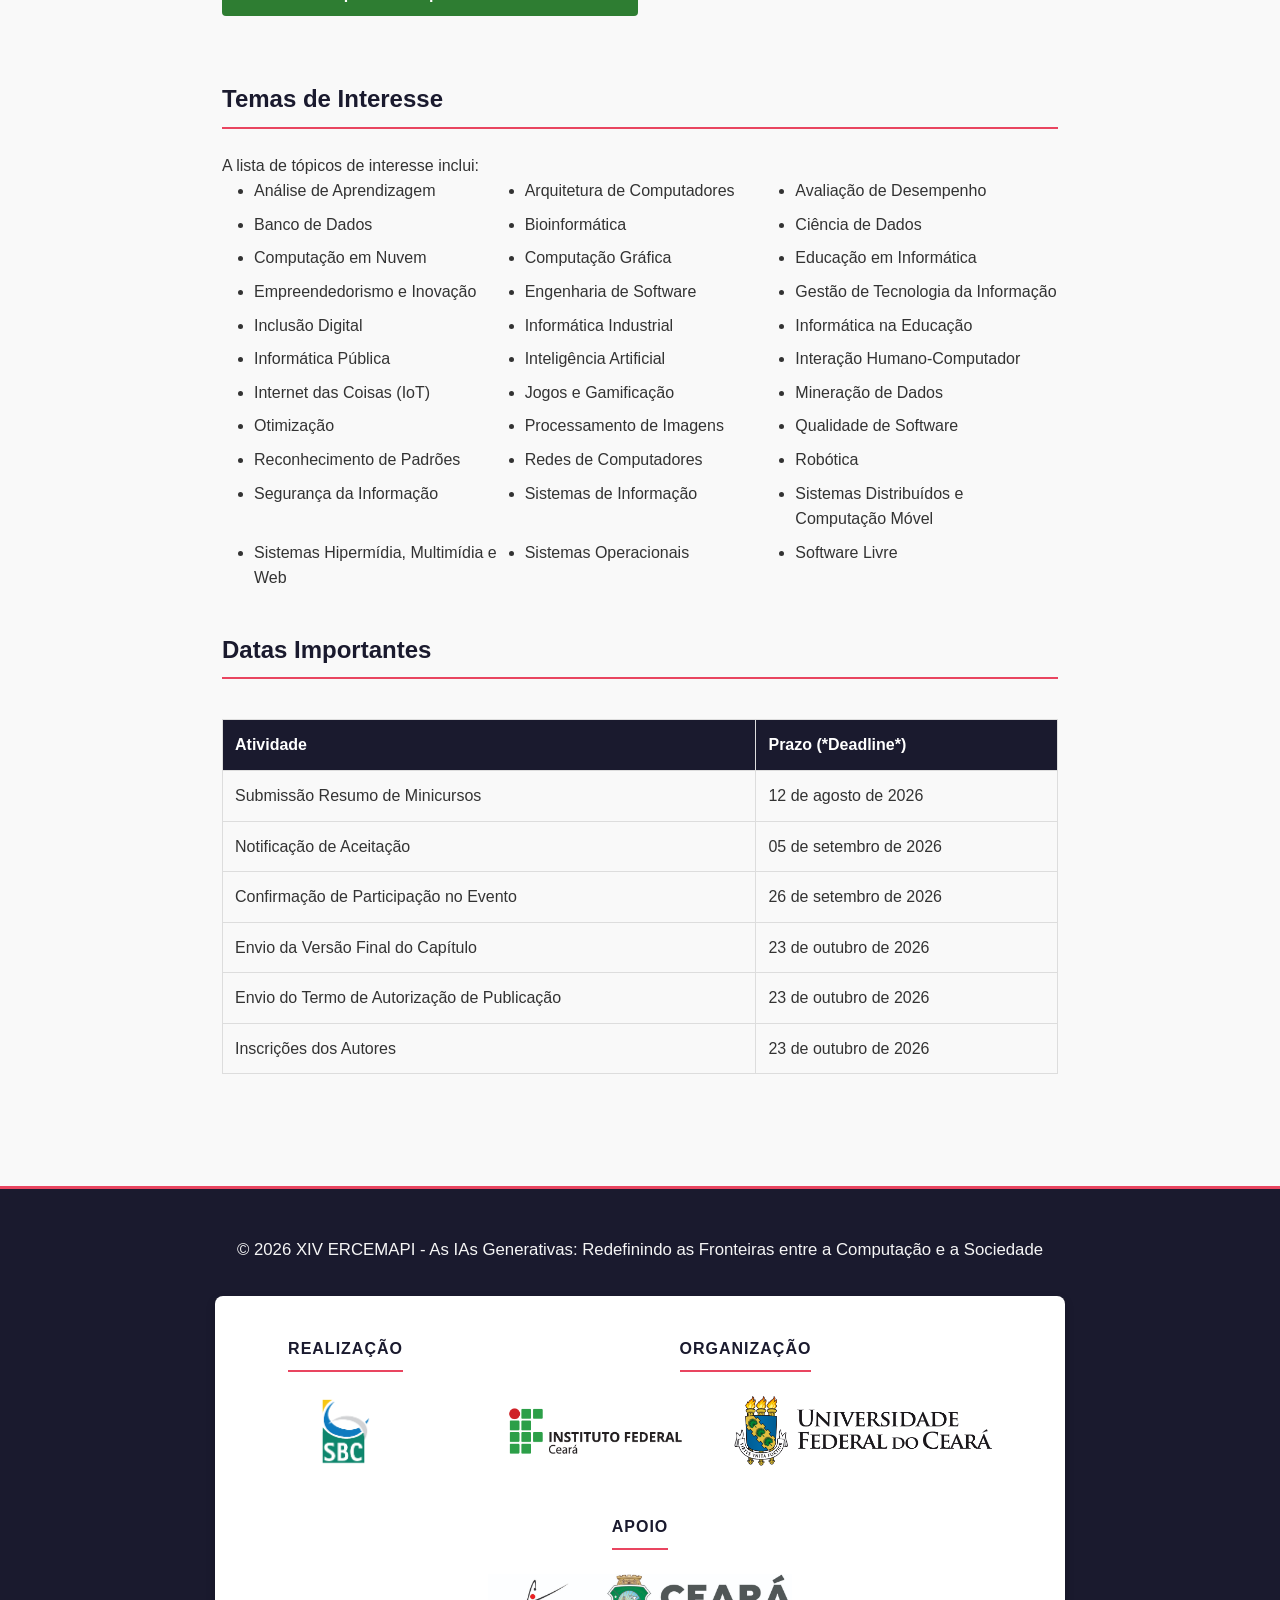
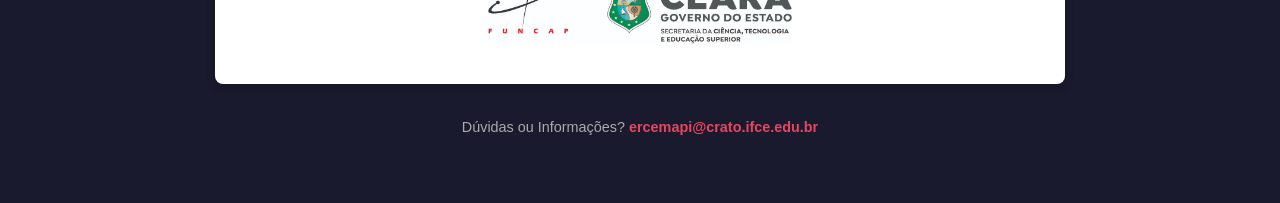
<file: minicursos.html>
<!DOCTYPE html>
<html lang="pt-PT">
<head>
    <meta charset="UTF-8">
    <meta name="viewport" content="width=device-width, initial-scale=1.0">
    <title>Chamada de Minicursos - XIV ERCEMAPI 2026</title>
    <style>
        :root { 
            --primary-color: #1a1a2e; 
            --secondary-color: #16213e; 
            --accent-color: #0f3460; 
            --highlight: #e94560; 
            --text-light: #f5f5f5; 
        }
        * { margin: 0; padding: 0; box-sizing: border-box; font-family: 'Segoe UI', Tahoma, Geneva, Verdana, sans-serif; }
        body { background-color: #f9f9f9; color: #333; line-height: 1.6; }
        
        .page-header { 
            background: linear-gradient(135deg, var(--secondary-color) 0%, var(--accent-color) 100%); 
            color: white; 
            text-align: center; 
            padding: 4rem 2rem; 
            border-bottom: 5px solid var(--highlight);
        }
        .page-header h1 { font-size: 2.5rem; margin-bottom: 0.5rem; }
        .page-header p { font-size: 1.1rem; color: #ccc; font-weight: 300; }
        
        .container { max-width: 900px; margin: 3rem auto; padding: 0 2rem; text-align: justify; }
        
        h2 { color: var(--primary-color); border-bottom: 2px solid var(--highlight); padding-bottom: 0.5rem; margin-top: 2.5rem; margin-bottom: 1.5rem; }
        h3 { color: var(--accent-color); margin-top: 2rem; margin-bottom: 1rem; }
        
        ul.regras, ul.temas { margin-left: 2rem; margin-bottom: 1.5rem; text-align: left; }
        ul.regras li { margin-bottom: 0.8rem; list-style-type: square; }
        ul.temas { display: grid; grid-template-columns: repeat(auto-fit, minmax(250px, 1fr)); gap: 0.5rem; list-style-type: disc; }
        
        .highlight-box { background-color: #e3f2fd; border-left: 4px solid #1e88e5; padding: 1.5rem; margin: 1.5rem 0; border-radius: 0 8px 8px 0; text-align: left;}
        
        .btn-link { display: inline-block; background-color: var(--highlight); color: white; padding: 0.6rem 1.2rem; text-decoration: none; border-radius: 4px; font-weight: 600; margin-top: 0.5rem; margin-bottom: 1.5rem; transition: 0.3s; }
        .btn-link:hover { background-color: #d13d56; }

        .tabela-datas { width: 100%; border-collapse: collapse; margin-top: 1rem; margin-bottom: 3rem;}
        .tabela-datas th, .tabela-datas td { border: 1px solid #ddd; padding: 12px; text-align: left; }
        .tabela-datas th { background-color: var(--primary-color); color: white; }
    </style>
</head>
<body>

    <div id="header-placeholder"></div>
    <script>
        fetch('header.html')
            .then(response => response.text())
            .then(data => {
                document.getElementById('header-placeholder').innerHTML = data;

                let currentPage = window.location.pathname.split('/').pop().split('.')[0];
                if (currentPage === "" || currentPage === "index") currentPage = "index";

                const links = document.querySelectorAll('#nav-links a');
                links.forEach(link => {
                    if (link.getAttribute('data-page') === currentPage) {
                        link.classList.add('active');
                    }
                });

                if (currentPage === "artigos" || currentPage === "minicursos") {
                    document.getElementById('menu-chamadas').classList.add('active');
                }
                if (currentPage === "comissao" || currentPage === "a_ercemapi" || currentPage === "sobre_crato") {
                    document.getElementById('menu-informacoes').classList.add('active');
                }
            });
    </script>

    <div class="page-header">
        <h1>Chamada de Minicursos</h1>
        <p>Propostas de Cursos Práticos e Publicação de Capítulos</p>
    </div>

    <div class="container">
        <h2>Informações aos Autores</h2>
        <p>Convidamos alunos de graduação e pós-graduação, pesquisadores e profissionais a submeterem propostas de minicursos com duração de 4 (quatro) horas, abordando os temas sugeridos nesta chamada. </p>

        <h3>Diretrizes para o Processo de Seleção:</h3>
        <ul class="regras">
            <li>Para o processo de seleção, os autores deverão enviar um arquivo contendo o título, o público-alvo e o resumo do minicurso.</li>
            <li>O resumo deve especificar a estrutura do texto em seções e conter a bibliografia a ser usada. A estrutura deve trazer a relevância da proposta, o conteúdo programático e a metodologia do minicurso (especificando a prática, se houver).</li>
            <li>Cada proposta será submetida à avaliação por pares e julgada segundo a sua relevância técnico-científica, adequação ao evento e qualidade do texto.</li>
            <li>O resumo deverá seguir o modelo de artigos da SBC e <strong>não deverá ultrapassar 5 páginas</strong>.</li>
            <a href="https://www.sbc.org.br/wp-content/uploads/2024/07/modelosparapublicaodeartigos.zip" target="_blank" class="btn-link">⬇ Baixar Template de Artigos da SBC</a>
            <li><strong>Atenção à Avaliação Cega (Double Blind-Review):</strong> No arquivo do resumo <strong>não deverá constar</strong> nenhum tipo de identificação dos autores. Dados vitais como instituição de vínculo, currículo resumido dos autores e indicação dos prováveis apresentadores deverão ser inseridos <strong>exclusivamente</strong> nos metadados da plataforma JEMS durante a submissão. Resumos que desobedecerem a esta regra no PDF serão automaticamente rejeitados.</li>
            <li>O resumo do minicurso e a versão final do capítulo deverão ser submetidos exclusivamente de forma eletrónica pelo sistema de submissões de artigos científicos da SBC (JEMS 3).</li>
            <a href="https://jems3.sbc.org.br/" target="_blank" class="btn-link" style="background-color: var(--accent-color); margin-left: 10px;">Acessar o Sistema JEMS 3</a>
            <li>A aceitação de um minicurso implica que pelo menos um dos seus autores deverá inscrever-se no evento para a apresentação do mesmo.</li>
        </ul>

        <h2>Publicação do Capítulo Final</h2>
        <div class="highlight-box">
            Os autores dos minicursos selecionados deverão submeter, na data indicada no cronograma a seguir, o texto final do capítulo (<strong>com até 25 páginas</strong>) a ser publicado em livro oficial da SBC com ISBN (SBC Open Lib).
        </div>
        
        <p>A proposta final deve estar obrigatoriamente de acordo com o formato da SBC para Capítulos de Livros, disponível para download abaixo:</p>
        <a href="https://www.sbc.org.br/wp-content/uploads/2024/07/modeloparapublicaodecaptulosdelivros.zip" target="_blank" class="btn-link" style="background-color: #2e7d32;">⬇ Baixar Template de Capítulos de Livros da SBC</a>

        <h2>Temas de Interesse</h2>
        <p>A lista de tópicos de interesse inclui:</p>
        <ul class="temas">
            <li>Análise de Aprendizagem</li>
            <li>Arquitetura de Computadores</li>
            <li>Avaliação de Desempenho</li>
            <li>Banco de Dados</li>
            <li>Bioinformática</li>
            <li>Ciência de Dados</li>
            <li>Computação em Nuvem</li>
            <li>Computação Gráfica</li>
            <li>Educação em Informática</li>
            <li>Empreendedorismo e Inovação</li>
            <li>Engenharia de Software</li>
            <li>Gestão de Tecnologia da Informação</li>
            <li>Inclusão Digital</li>
            <li>Informática Industrial</li>
            <li>Informática na Educação</li>
            <li>Informática Pública</li>
            <li>Inteligência Artificial</li>
            <li>Interação Humano-Computador</li>
            <li>Internet das Coisas (IoT)</li>
            <li>Jogos e Gamificação</li>
            <li>Mineração de Dados</li>
            <li>Otimização</li>
            <li>Processamento de Imagens</li>
            <li>Qualidade de Software</li>
            <li>Reconhecimento de Padrões</li>
            <li>Redes de Computadores</li>
            <li>Robótica</li>
            <li>Segurança da Informação</li>
            <li>Sistemas de Informação</li>
            <li>Sistemas Distribuídos e Computação Móvel</li>
            <li>Sistemas Hipermídia, Multimídia e Web</li>
            <li>Sistemas Operacionais</li>
            <li>Software Livre</li>
        </ul>

        <h2>Datas Importantes</h2>
        <div style="overflow-x: auto;">
            <table class="tabela-datas">
                <tr>
                    <th>Atividade</th>
                    <th>Prazo (*Deadline*)</th>
                </tr>
                <tr>
                    <td>Submissão Resumo de Minicursos</td>
                    <td>12 de agosto de 2026</td>
                </tr>
                <tr>
                    <td>Notificação de Aceitação</td>
                    <td>05 de setembro de 2026</td>
                </tr>
                <tr>
                    <td>Confirmação de Participação no Evento</td>
                    <td>26 de setembro de 2026</td>
                </tr>
                <tr>
                    <td>Envio da Versão Final do Capítulo</td>
                    <td>23 de outubro de 2026</td>
                </tr>
                <tr>
                    <td>Envio do Termo de Autorização de Publicação</td>
                    <td>23 de outubro de 2026</td>
                </tr>
                <tr>
                    <td>Inscrições dos Autores</td>
                    <td>23 de outubro de 2026</td>
                </tr>
            </table>
        </div>
    </div>

    <div id="footer-placeholder"></div>
    <script>
        fetch('footer.html')
            .then(response => response.text())
            .then(data => {
                document.getElementById('footer-placeholder').innerHTML = data;
            });
    </script>

</body>
</html>
</file>
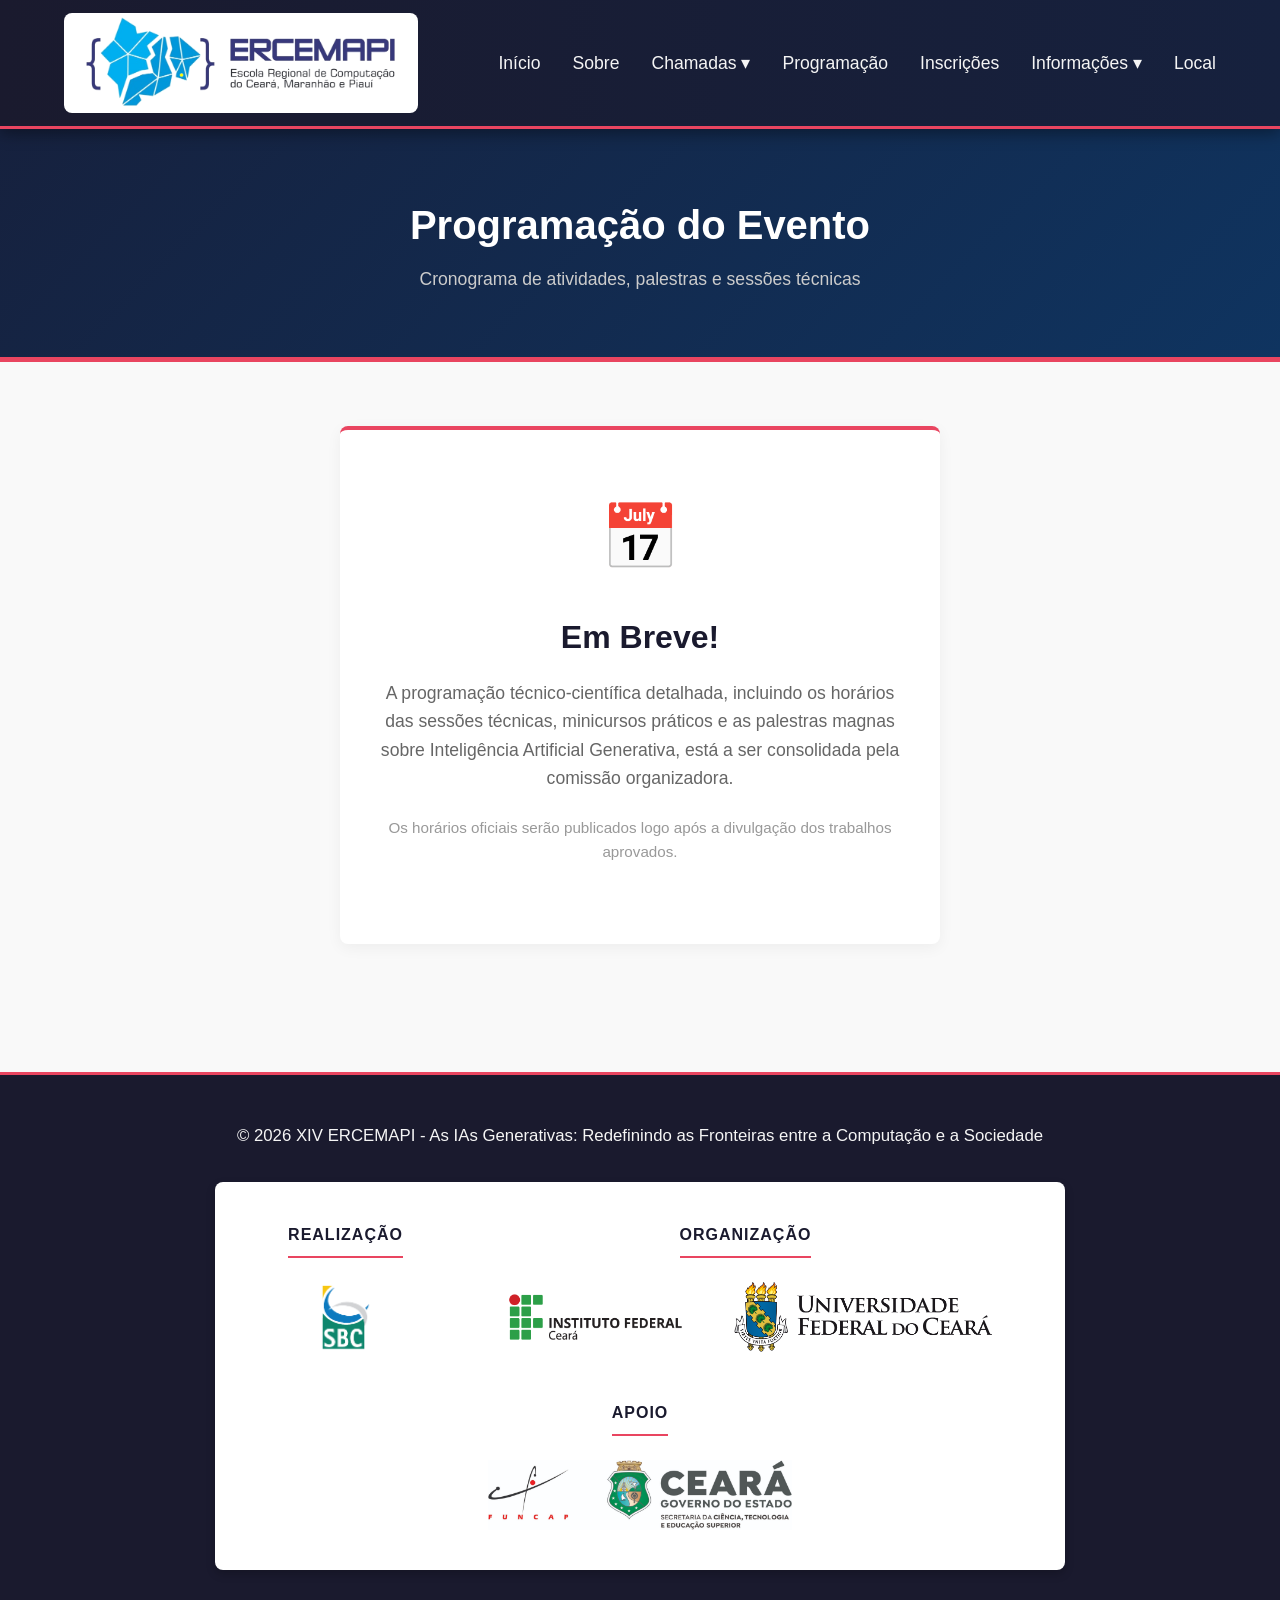
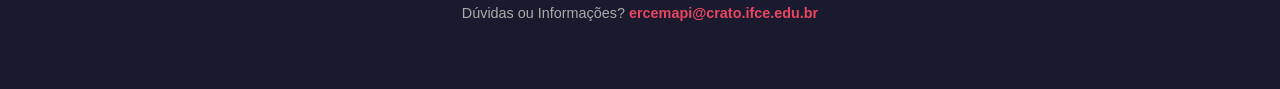
<file: programacao.html>
<!DOCTYPE html>
<html lang="pt-PT">
<head>
    <meta charset="UTF-8">
    <meta name="viewport" content="width=device-width, initial-scale=1.0">
    <title>Programação - XIV ERCEMAPI 2026</title>
    <style>
        :root { 
            --primary-color: #1a1a2e; 
            --secondary-color: #16213e; 
            --accent-color: #0f3460; 
            --highlight: #e94560; 
            --text-light: #f5f5f5; 
        }
        * { margin: 0; padding: 0; box-sizing: border-box; font-family: 'Segoe UI', Tahoma, Geneva, Verdana, sans-serif; }
        body { background-color: #f9f9f9; color: #333; line-height: 1.6; min-height: 100vh; display: flex; flex-direction: column; }
        
        .page-header { 
            background: linear-gradient(135deg, var(--secondary-color) 0%, var(--accent-color) 100%); 
            color: white; 
            text-align: center; 
            padding: 4rem 2rem; 
            border-bottom: 5px solid var(--highlight);
        }
        .page-header h1 { font-size: 2.5rem; margin-bottom: 0.5rem; }
        .page-header p { font-size: 1.1rem; color: #ccc; font-weight: 300; }
        
        .container { max-width: 900px; margin: auto; padding: 4rem 2rem; flex: 1; display: flex; justify-content: center; align-items: center; }
        
        .coming-soon-box { 
            background: white; 
            padding: 3.5rem 2.5rem; 
            border-radius: 8px; 
            box-shadow: 0 4px 15px rgba(0,0,0,0.05); 
            text-align: center;
            border-top: 4px solid var(--highlight);
            max-width: 600px;
        }
        
        .coming-soon-box .icon {
            font-size: 4rem;
            color: var(--highlight);
            margin-bottom: 1.5rem;
        }
        
        .coming-soon-box h2 { 
            color: var(--primary-color); 
            font-size: 2rem;
            margin-bottom: 1rem;
        }
        
        .coming-soon-box p { 
            color: #666; 
            font-size: 1.1rem;
            margin-bottom: 1.5rem;
        }
    </style>
</head>
<body>

    <div id="header-placeholder"></div>
    <script>
        fetch('header.html')
            .then(response => response.text())
            .then(data => {
                document.getElementById('header-placeholder').innerHTML = data;

                let currentPage = window.location.pathname.split('/').pop().split('.')[0];
                if (currentPage === "" || currentPage === "index") currentPage = "index";

                const links = document.querySelectorAll('#nav-links a');
                links.forEach(link => {
                    if (link.getAttribute('data-page') === currentPage) {
                        link.classList.add('active');
                    }
                });

                if (currentPage === "artigos" || currentPage === "minicursos") {
                    document.getElementById('menu-chamadas').classList.add('active');
                }
                if (currentPage === "comissao" || currentPage === "a_ercemapi") {
                    document.getElementById('menu-informacoes').classList.add('active');
                }
            });
    </script>

    <div class="page-header">
        <h1>Programação do Evento</h1>
        <p>Cronograma de atividades, palestras e sessões técnicas</p>
    </div>

    <div class="container">
        <div class="coming-soon-box">
            <div class="icon">📅</div>
            <h2>Em Breve!</h2>
            <p>A programação técnico-científica detalhada, incluindo os horários das sessões técnicas, minicursos práticos e as palestras magnas sobre Inteligência Artificial Generativa, está a ser consolidada pela comissão organizadora.</p>
            <p style="font-size: 0.95rem; color: #999;">Os horários oficiais serão publicados logo após a divulgação dos trabalhos aprovados.</p>
        </div>
    </div>

    <div id="footer-placeholder"></div>
    <script>
        fetch('footer.html')
            .then(response => response.text())
            .then(data => {
                document.getElementById('footer-placeholder').innerHTML = data;
            });
    </script>

</body>
</html>
</file>
